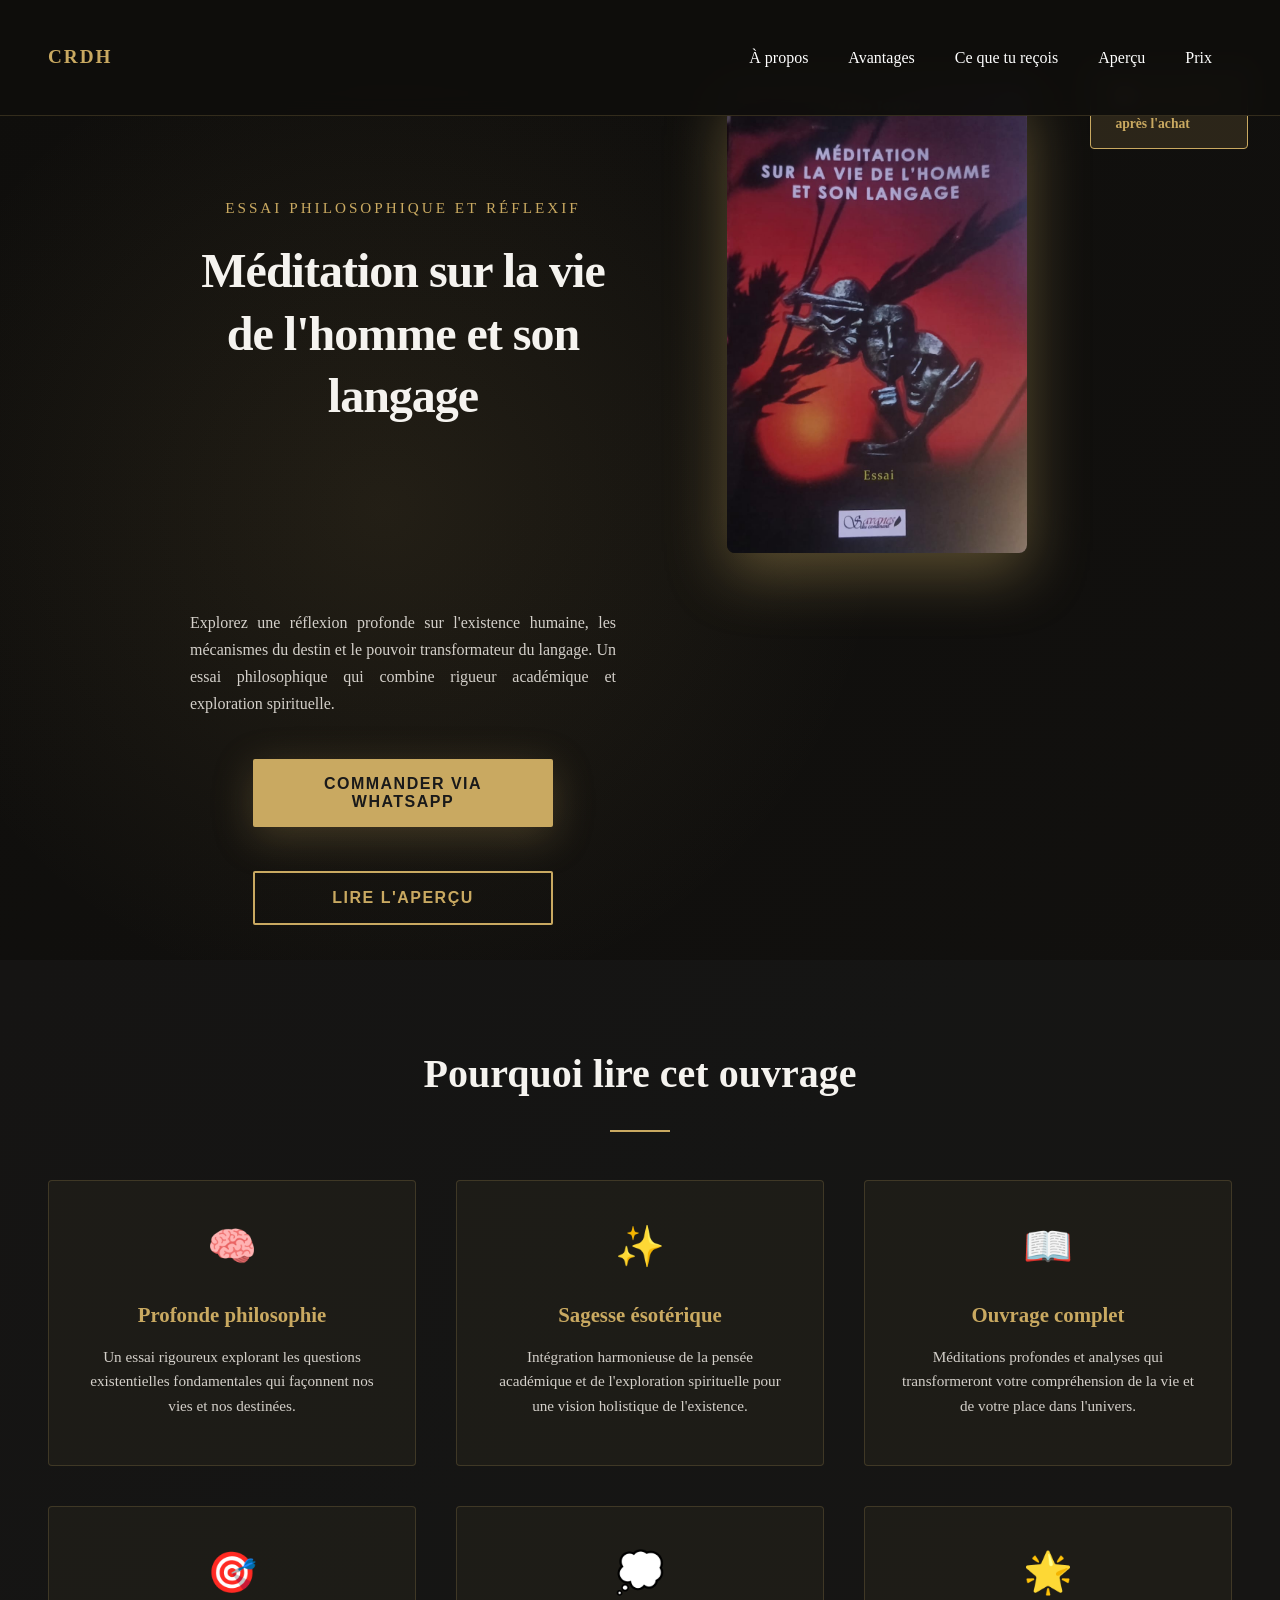
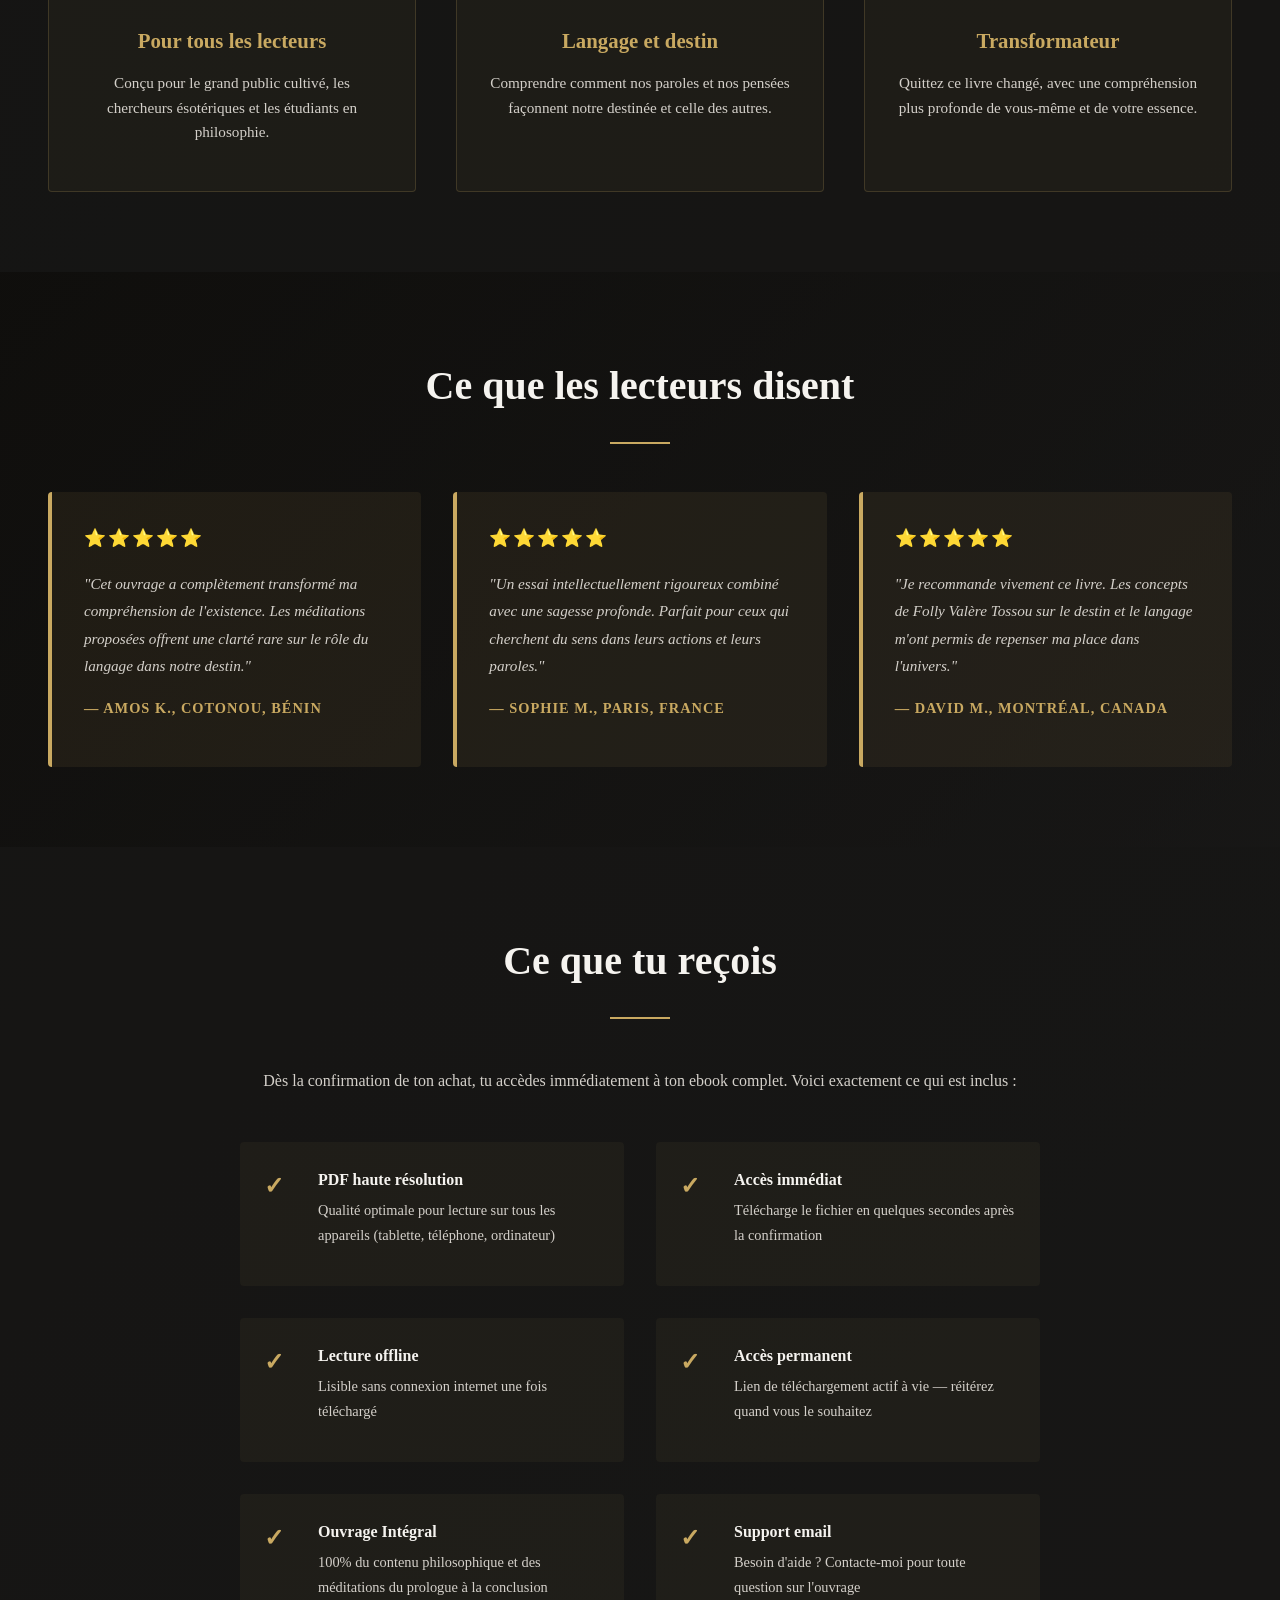
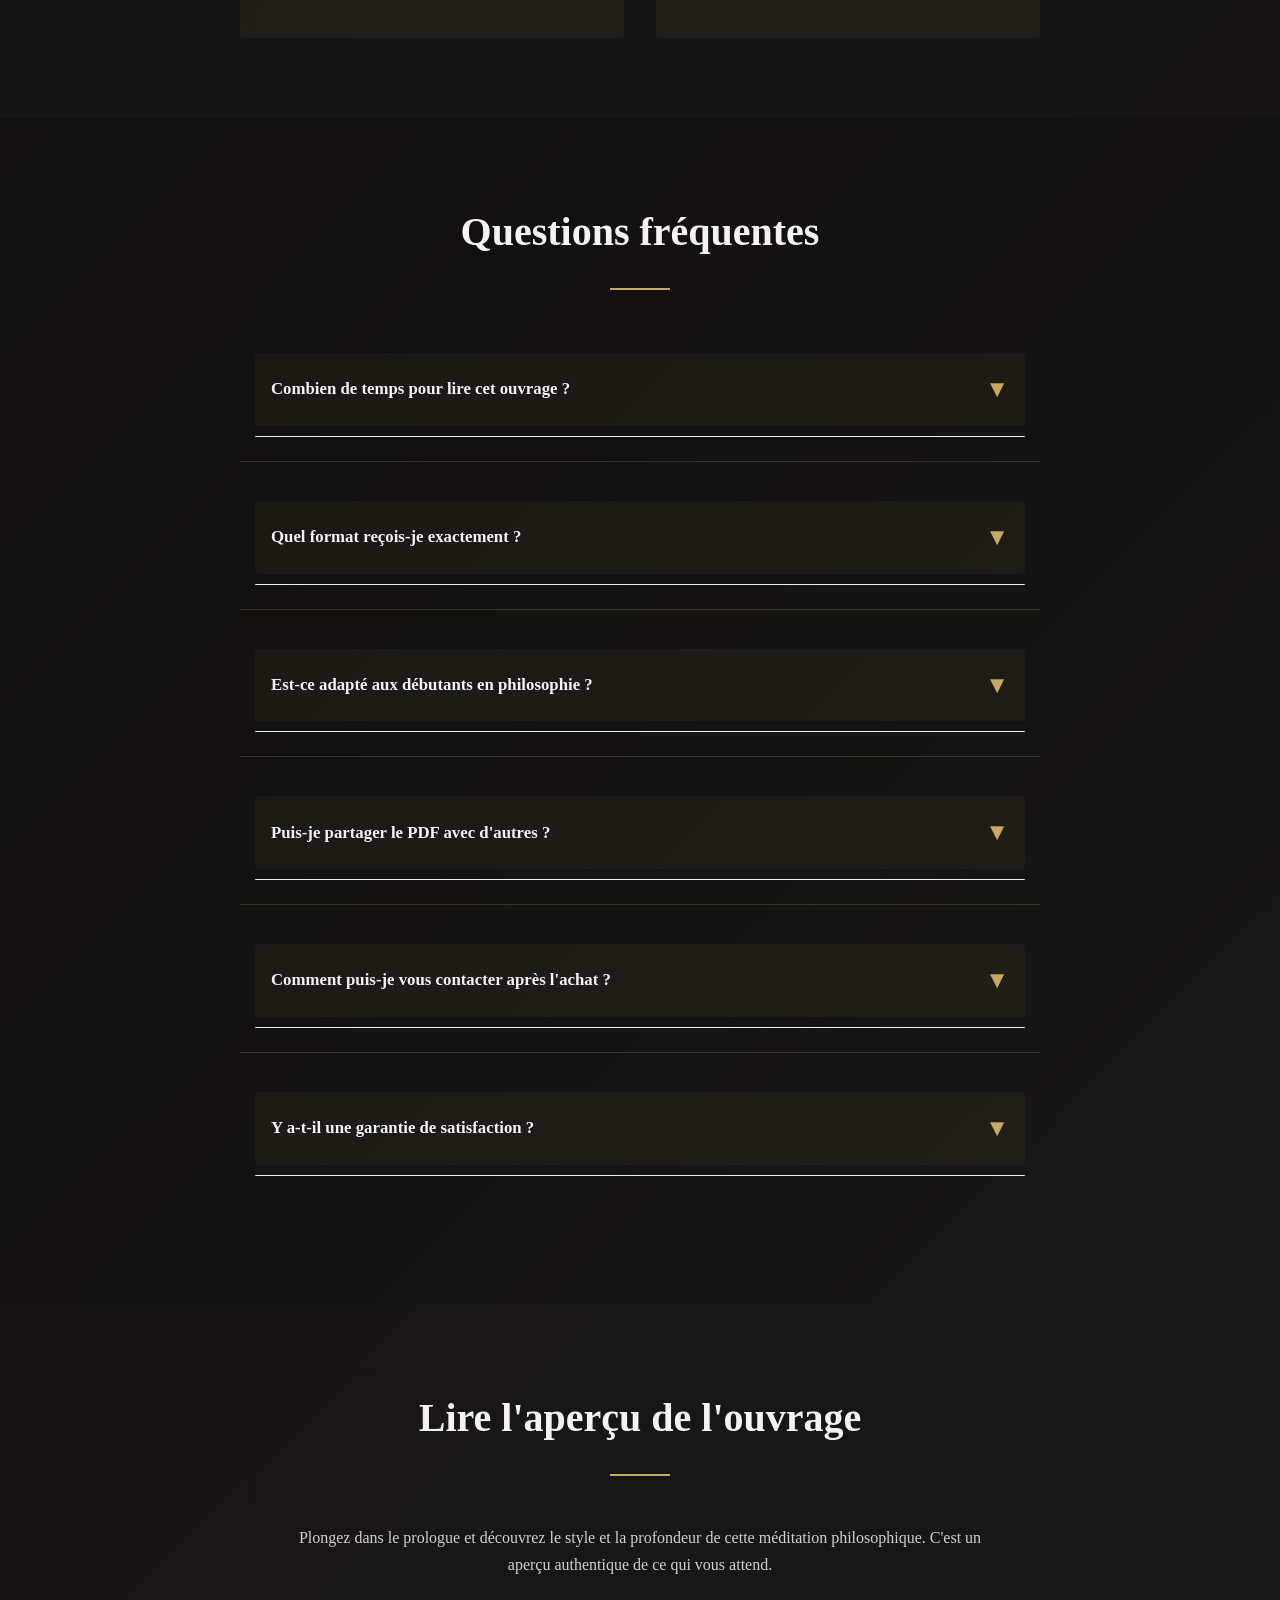
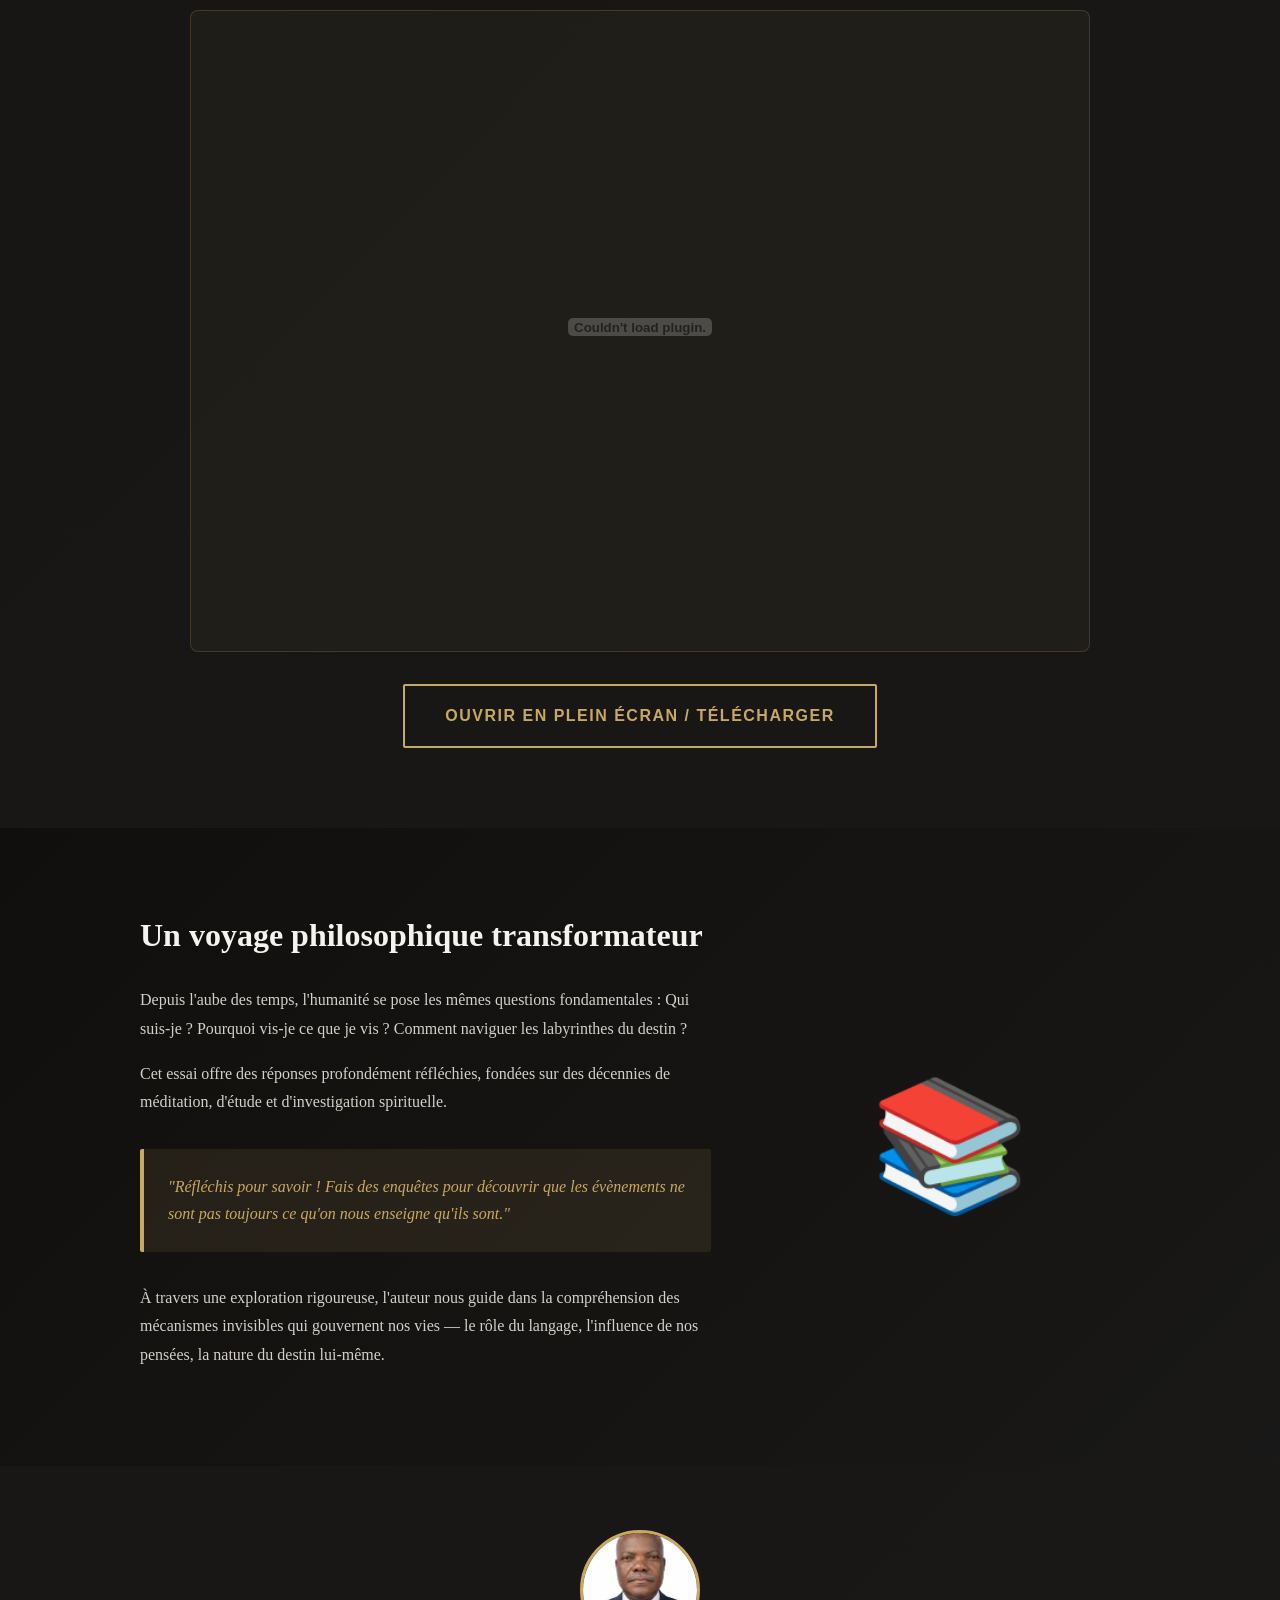
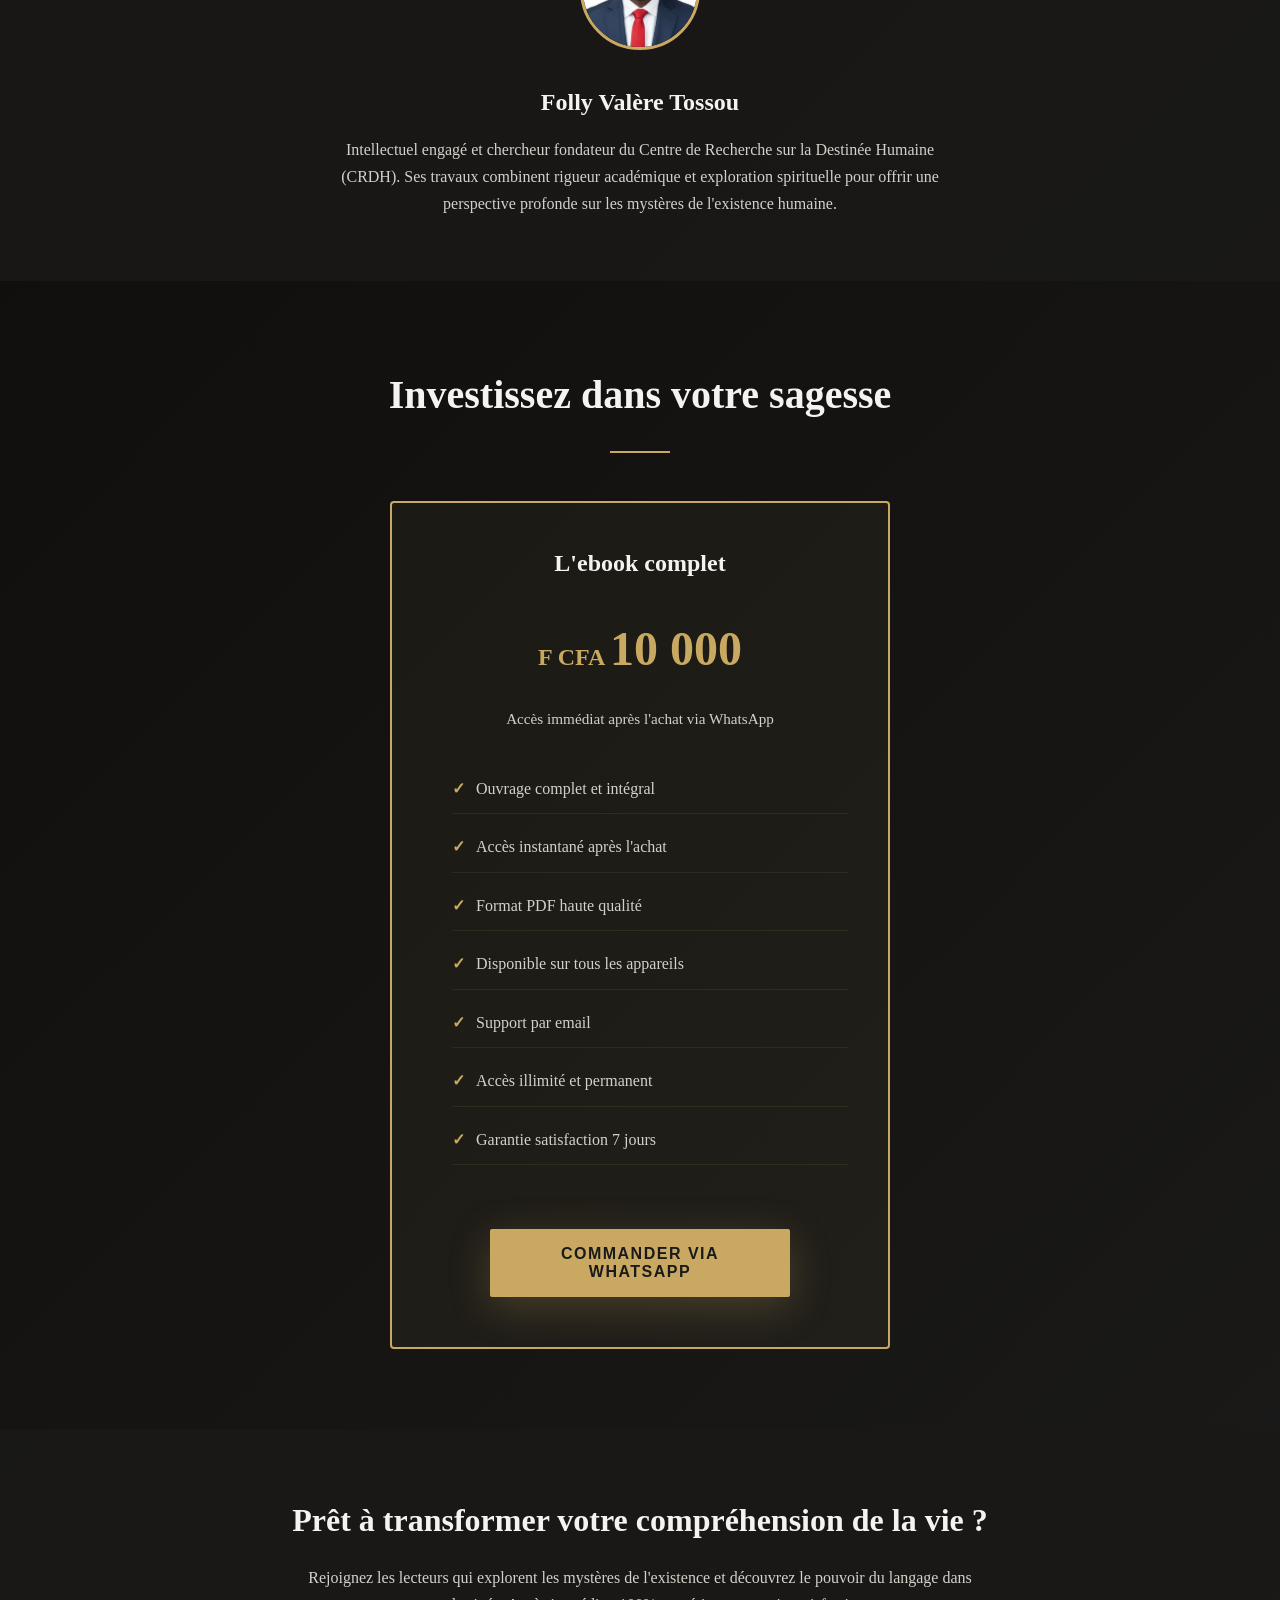
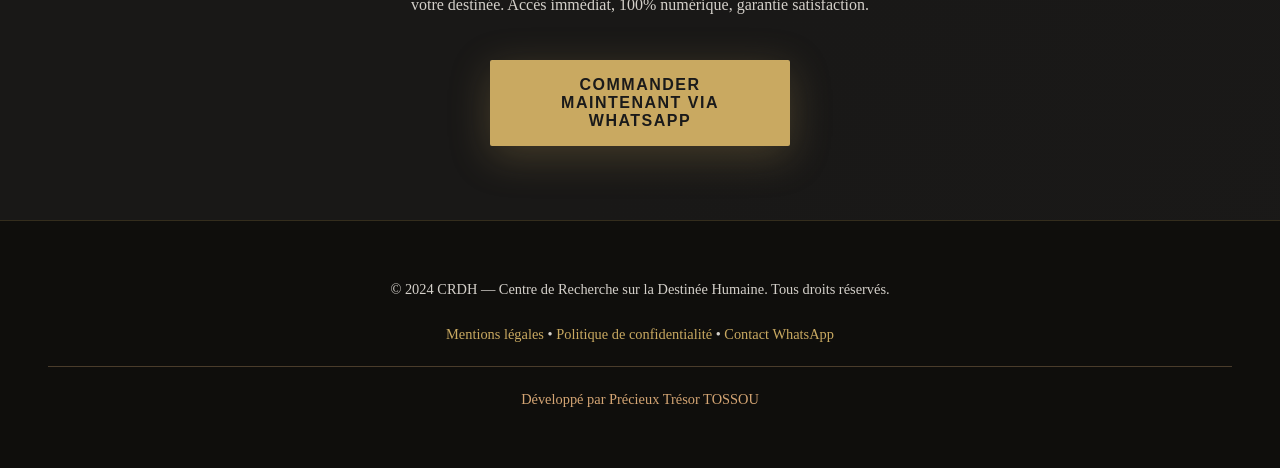
<file: index.html>
<!DOCTYPE html>
<html lang="fr">
<head>
    <meta charset="UTF-8">
    <meta name="viewport" content="width=device-width, initial-scale=1.0">
    <title>Méditation sur la vie de l'homme et son langage - Valère Tossou</title>
    <meta name="description" content="Essai philosophique sur la vie humaine, le langage et le destin par Folly Valère Tossou">
    <link rel="stylesheet" href="style.css">
    <style>
        * {
            margin: 0;
            padding: 0;
            box-sizing: border-box;
        }

        :root {
            --cream: #F5F3EF;
            --black: #1A1A1A;
            --gold: #C9A961;
            --taupe: #8B8680;
            --light-gray: #D4D0CA;
            --dark-bg: #0F0E0C;
        }

        html {
            scroll-behavior: smooth;
        }

        body {
            font-family: 'Georgia', 'Garamond', serif;
            background: linear-gradient(135deg, #0F0E0C 0%, #1A1816 100%);
            color: var(--cream);
            line-height: 1.7;
            overflow-x: hidden;
        }

        /* HEADER NAVIGATION */
        header {
            position: fixed;
            top: 0;
            width: 100%;
            display: flex;
            justify-content: space-between;
            align-items: center;
            padding: 1.5rem 3rem;
            background: rgba(15, 14, 12, 0.95);
            backdrop-filter: blur(10px);
            border-bottom: 1px solid rgba(201, 169, 97, 0.2);
            z-index: 1000;
        }

        .logo {
            font-size: 1.2rem;
            font-weight: 600;
            letter-spacing: 2px;
            color: var(--gold);
            text-transform: uppercase;
        }

        nav {
            display: flex;
            gap: 2rem;
        }

        nav a {
            color: var(--cream);
            text-decoration: none;
            font-size: 0.95rem;
            transition: color 0.3s ease;
            position: relative;
        }

        nav a::after {
            content: '';
            position: absolute;
            bottom: -5px;
            left: 0;
            width: 0;
            height: 2px;
            background: var(--gold);
            transition: width 0.3s ease;
        }

        nav a:hover::after {
            width: 100%;
        }

        nav a:hover {
            color: var(--gold);
        }

        /* URGENCE BADGE - STICKY EN TOP */
        .urgence-badge {
            position: fixed;
            top: 70px;
            right: 2rem;
            background: rgba(201, 169, 97, 0.15);
            border: 1px solid var(--gold);
            padding: 0.8rem 1.5rem;
            border-radius: 4px;
            font-size: 0.85rem;
            color: var(--gold);
            animation: slideInRight 0.6s ease-out;
            z-index: 999;
        }

        .urgence-badge span {
            font-weight: 600;
            display: block;
            margin-top: 0.3rem;
        }

        @keyframes slideInRight {
            from {
                opacity: 0;
                transform: translateX(30px);
            }
            to {
                opacity: 1;
                transform: translateX(0);
            }
        }

        /* HERO SECTION */
        .hero {
            min-height: 100vh;
            display: flex;
            align-items: center;
            justify-content: center;
            padding: 0 3rem;
            margin-top: 60px;
            position: relative;
            overflow: hidden;
        }

        .hero::before {
            content: '';
            position: absolute;
            top: 0;
            left: 0;
            width: 100%;
            height: 100%;
            background: radial-gradient(circle at 30% 50%, rgba(201, 169, 97, 0.1) 0%, transparent 50%);
            z-index: 0;
        }

        .hero-content {
            max-width: 900px;
            text-align: center;
            z-index: 1;
            animation: fadeInUp 1s ease-out;
            display: grid;
            grid-template-columns: 1fr 1fr;
            gap: 3rem;
            align-items: center;
        }

        .hero-subtitle {
            color: var(--gold);
            font-size: 0.95rem;
            letter-spacing: 3px;
            text-transform: uppercase;
            margin-bottom: 1rem;
            font-weight: 400;
            grid-column: 1 / -1;
        }

        .hero-title {
            font-size: 3rem;
            font-weight: 700;
            line-height: 1.3;
            margin-bottom: 1.5rem;
            color: var(--cream);
            letter-spacing: -1px;
            grid-column: 1 / -1;
        }

        .hero-text {
            text-align: left;
            display: flex;
            flex-direction: column;
            gap: 1rem;
        }

        .hero-description {
            font-size: 1rem;
            color: var(--light-gray);
            text-align: justify;
        }

        .cta-buttons {
            display: flex;
            gap: 1.5rem;
            justify-content: flex-start;
            flex-wrap: wrap;
            grid-column: 1 / 2;
        }

        .btn {
            padding: 1rem 2.5rem;
            font-size: 1rem;
            border: none;
            cursor: pointer;
            text-decoration: none;
            transition: all 0.3s ease;
            font-family: 'Arial', sans-serif;
            text-transform: uppercase;
            letter-spacing: 1.5px;
            border-radius: 2px;
            display: inline-block;
        }

        .btn-primary {
            background: var(--gold);
            color: var(--black);
            font-weight: 600;
            box-shadow: 0 10px 40px rgba(201, 169, 97, 0.25);
        }

        .btn-primary:hover {
            transform: translateY(-3px);
            box-shadow: 0 15px 50px rgba(201, 169, 97, 0.35);
            background: #D4B66A;
        }

        .btn-secondary {
            background: transparent;
            color: var(--gold);
            border: 2px solid var(--gold);
            font-weight: 600;
        }

        .btn-secondary:hover {
            background: rgba(201, 169, 97, 0.1);
            transform: translateY(-3px);
        }

        /* HERO IMAGE */
        .hero-book {
            perspective: 1000px;
            animation: float 3s ease-in-out infinite;
        }

        .book-cover {
            width: 100%;
            max-width: 300px;
            border-radius: 8px;
            box-shadow: 0 20px 60px rgba(201, 169, 97, 0.4);
            transform-style: preserve-3d;
            transition: transform 0.3s ease;
        }

        .hero-book:hover .book-cover {
            transform: rotateY(15deg);
        }

        @keyframes fadeInUp {
            from {
                opacity: 0;
                transform: translateY(30px);
            }
            to {
                opacity: 1;
                transform: translateY(0);
            }
        }

        @keyframes float {
            0%, 100% {
                transform: translateY(0);
            }
            50% {
                transform: translateY(-20px);
            }
        }

        /* FEATURES SECTION */
        .features {
            padding: 5rem 3rem;
            background: rgba(26, 26, 26, 0.5);
        }

        .section-title {
            font-size: 2.5rem;
            text-align: center;
            margin-bottom: 3rem;
            color: var(--cream);
            position: relative;
            padding-bottom: 1.5rem;
        }

        .section-title::after {
            content: '';
            position: absolute;
            bottom: 0;
            left: 50%;
            transform: translateX(-50%);
            width: 60px;
            height: 2px;
            background: var(--gold);
        }

        .features-grid {
            display: grid;
            grid-template-columns: repeat(auto-fit, minmax(300px, 1fr));
            gap: 2.5rem;
            max-width: 1200px;
            margin: 0 auto;
        }

        .feature-card {
            background: rgba(201, 169, 97, 0.05);
            border: 1px solid rgba(201, 169, 97, 0.2);
            padding: 2rem;
            border-radius: 4px;
            text-align: center;
            transition: all 0.3s ease;
            opacity: 0;
            animation: slideUp 0.6s ease-out forwards;
        }

        .feature-card:nth-child(1) { animation-delay: 0.1s; }
        .feature-card:nth-child(2) { animation-delay: 0.2s; }
        .feature-card:nth-child(3) { animation-delay: 0.3s; }
        .feature-card:nth-child(4) { animation-delay: 0.4s; }
        .feature-card:nth-child(5) { animation-delay: 0.5s; }
        .feature-card:nth-child(6) { animation-delay: 0.6s; }

        .feature-card:hover {
            border-color: var(--gold);
            background: rgba(201, 169, 97, 0.1);
            transform: translateY(-5px);
        }

        .feature-icon {
            font-size: 2.5rem;
            display: block;
            margin-bottom: 1rem;
        }

        .feature-card h3 {
            font-size: 1.3rem;
            margin-bottom: 0.8rem;
            color: var(--gold);
        }

        .feature-card p {
            color: var(--light-gray);
            font-size: 0.95rem;
            line-height: 1.6;
        }

        @keyframes slideUp {
            from {
                opacity: 0;
                transform: translateY(30px);
            }
            to {
                opacity: 1;
                transform: translateY(0);
            }
        }

        /* TESTIMONIALS SECTION */
        .testimonials {
            padding: 5rem 3rem;
            background: linear-gradient(135deg, rgba(15, 14, 12, 0.8) 0%, rgba(26, 26, 26, 0.6) 100%);
        }

        .testimonials-grid {
            display: grid;
            grid-template-columns: repeat(auto-fit, minmax(280px, 1fr));
            gap: 2rem;
            max-width: 1200px;
            margin: 0 auto;
        }

        .testimonial-card {
            background: rgba(201, 169, 97, 0.08);
            border-left: 4px solid var(--gold);
            padding: 2rem;
            border-radius: 4px;
            animation: fadeInUp 0.8s ease-out;
        }

        .testimonial-stars {
            font-size: 1.1rem;
            margin-bottom: 1rem;
            color: var(--gold);
            letter-spacing: 2px;
        }

        .testimonial-text {
            color: var(--light-gray);
            font-style: italic;
            margin-bottom: 1rem;
            line-height: 1.8;
            font-size: 0.95rem;
        }

        .testimonial-author {
            color: var(--gold);
            font-weight: 600;
            font-size: 0.9rem;
            text-transform: uppercase;
            letter-spacing: 1px;
        }

        /* WHAT YOU GET SECTION */
        .what-you-get {
            padding: 5rem 3rem;
            background: rgba(26, 26, 26, 0.5);
        }

        .what-you-get-content {
            max-width: 800px;
            margin: 0 auto;
        }

        .what-you-get-grid {
            display: grid;
            grid-template-columns: repeat(auto-fit, minmax(250px, 1fr));
            gap: 2rem;
            margin-top: 3rem;
        }

        .benefit-item {
            display: flex;
            gap: 1.5rem;
            padding: 1.5rem;
            background: rgba(201, 169, 97, 0.05);
            border-radius: 4px;
            transition: all 0.3s ease;
        }

        .benefit-item:hover {
            background: rgba(201, 169, 97, 0.12);
            transform: translateX(5px);
        }

        .benefit-checkmark {
            color: var(--gold);
            font-size: 1.5rem;
            font-weight: bold;
            min-width: 30px;
        }

        .benefit-text h4 {
            color: var(--cream);
            margin-bottom: 0.3rem;
            font-size: 1rem;
        }

        .benefit-text p {
            color: var(--light-gray);
            font-size: 0.9rem;
        }

        /* FAQ SECTION */
        .faq {
            padding: 5rem 3rem;
            background: linear-gradient(135deg, rgba(15, 14, 12, 0.8) 0%, rgba(26, 26, 26, 0.6) 100%);
        }

        .faq-container {
            max-width: 800px;
            margin: 0 auto;
        }

        .faq-item {
            margin-bottom: 1.5rem;
            border-bottom: 1px solid rgba(201, 169, 97, 0.2);
            padding-bottom: 1.5rem;
        }

        .faq-item:last-child {
            border-bottom: none;
        }

        .faq-question {
            display: flex;
            justify-content: space-between;
            align-items: center;
            cursor: pointer;
            padding: 1rem;
            background: rgba(201, 169, 97, 0.05);
            border-radius: 4px;
            transition: all 0.3s ease;
            user-select: none;
        }

        .faq-question:hover {
            background: rgba(201, 169, 97, 0.1);
        }

        .faq-question.active {
            background: rgba(201, 169, 97, 0.15);
            border-radius: 4px 4px 0 0;
        }

        .faq-question-text {
            font-size: 1.05rem;
            color: var(--cream);
            font-weight: 600;
        }

        .faq-toggle {
            color: var(--gold);
            font-size: 1.5rem;
            transition: transform 0.3s ease;
        }

        .faq-question.active .faq-toggle {
            transform: rotate(180deg);
        }

        .faq-answer {
            max-height: 0;
            overflow: hidden;
            transition: max-height 0.3s ease;
            padding: 0 1rem;
            background: rgba(201, 169, 97, 0.03);
            border-radius: 0 0 4px 4px;
        }

        .faq-answer.show {
            max-height: 500px;
            padding: 1rem;
        }

        .faq-answer-text {
            color: var(--light-gray);
            line-height: 1.7;
            font-size: 0.95rem;
        }

        /* PREVIEW SECTION */
        .preview {
            padding: 5rem 3rem;
            background: rgba(26, 26, 26, 0.5);
        }

        .preview-container {
            max-width: 900px;
            margin: 0 auto;
        }

        .preview-intro {
            color: var(--light-gray);
            text-align: center;
            margin-bottom: 2rem;
            max-width: 700px;
            margin-left: auto;
            margin-right: auto;
        }

        .pdf-viewer {
            background: rgba(201, 169, 97, 0.05);
            border: 1px solid rgba(201, 169, 97, 0.2);
            border-radius: 8px;
            padding: 1rem;
            margin-bottom: 2rem;
        }

        /* ABOUT SECTION */
        .about {
            padding: 5rem 3rem;
            background: linear-gradient(135deg, rgba(15, 14, 12, 0.8) 0%, rgba(26, 26, 26, 0.6) 100%);
        }

        .about-content {
            max-width: 1000px;
            margin: 0 auto;
            display: grid;
            grid-template-columns: 1.5fr 1fr;
            gap: 3rem;
            align-items: center;
        }

        .about-text h2 {
            font-size: 2rem;
            margin-bottom: 1.5rem;
            color: var(--cream);
        }

        .about-text p {
            color: var(--light-gray);
            margin-bottom: 1rem;
            line-height: 1.8;
        }

        .about-quote {
            background: rgba(201, 169, 97, 0.1);
            border-left: 4px solid var(--gold);
            padding: 1.5rem;
            margin: 2rem 0;
            font-style: italic;
            color: var(--gold);
            border-radius: 2px;
        }

        .about-image {
            font-size: 8rem;
            text-align: center;
        }

        /* AUTHOR SECTION */
        .author {
            padding: 4rem 3rem;
            background: rgba(26, 26, 26, 0.5);
            text-align: center;
        }

        .author-avatar {
            width: 120px;
            height: 120px;
            border-radius: 50%;
            margin-bottom: 1.5rem;
            border: 3px solid var(--gold);
            object-fit: cover;
            background: rgba(201, 169, 97, 0.2);
        }

        .author h3 {
            font-size: 1.5rem;
            color: var(--cream);
            margin-bottom: 0.8rem;
        }

        .author p {
            color: var(--light-gray);
            max-width: 600px;
            margin: 0 auto;
            line-height: 1.7;
        }

        /* PRICING SECTION */
        .pricing {
            padding: 5rem 3rem;
            background: linear-gradient(135deg, rgba(15, 14, 12, 0.8) 0%, rgba(26, 26, 26, 0.6) 100%);
        }

        .pricing-card {
            max-width: 500px;
            margin: 3rem auto 0;
            background: rgba(201, 169, 97, 0.05);
            border: 2px solid var(--gold);
            padding: 2.5rem;
            text-align: center;
            border-radius: 4px;
            transition: all 0.3s ease;
        }

        .pricing-card:hover {
            background: rgba(201, 169, 97, 0.1);
            transform: translateY(-5px);
            box-shadow: 0 20px 60px rgba(201, 169, 97, 0.2);
        }

        .pricing-card h3 {
            font-size: 1.5rem;
            margin-bottom: 1.5rem;
            color: var(--cream);
        }

        .price {
            font-size: 3rem;
            color: var(--gold);
            margin: 1rem 0;
            font-weight: 700;
        }

        .price-currency {
            font-size: 1.5rem;
            margin-right: 0.3rem;
        }

        .price-period {
            color: var(--light-gray);
            font-size: 0.95rem;
            margin-bottom: 2rem;
        }

        .pricing-features {
            list-style: none;
            margin: 2rem 0;
            text-align: left;
        }

        .pricing-features li {
            padding: 0.7rem 0;
            color: var(--light-gray);
            border-bottom: 1px solid rgba(201, 169, 97, 0.1);
            position: relative;
            padding-left: 1.5rem;
        }

        .pricing-features li:before {
            content: "✓";
            position: absolute;
            left: 0;
            color: var(--gold);
            font-weight: bold;
        }

        /* FINAL CTA SECTION */
        .cta-final {
            padding: 4rem 3rem;
            background: rgba(26, 26, 26, 0.5);
            text-align: center;
        }

        .cta-final h2 {
            font-size: 2rem;
            margin-bottom: 1rem;
            color: var(--cream);
        }

        .cta-final p {
            color: var(--light-gray);
            margin-bottom: 2rem;
            max-width: 700px;
            margin-left: auto;
            margin-right: auto;
            line-height: 1.7;
        }

        /* STICKY CTA BUTTON (Mobile) */
        .sticky-cta {
            display: none;
            position: fixed;
            bottom: 0;
            left: 0;
            right: 0;
            background: var(--gold);
            color: var(--black);
            padding: 1rem;
            text-align: center;
            z-index: 998;
            box-shadow: 0 -5px 20px rgba(201, 169, 97, 0.3);
        }

        .sticky-cta button {
            width: 100%;
            padding: 0.8rem;
            font-size: 0.95rem;
            background: var(--black);
            color: var(--gold);
            border: 2px solid var(--gold);
            cursor: pointer;
            border-radius: 4px;
            font-weight: 600;
            transition: all 0.3s ease;
        }

        .sticky-cta button:active {
            transform: scale(0.98);
        }

        /* FOOTER */
        footer {
            padding: 3rem;
            background: rgba(15, 14, 12, 0.95);
            text-align: center;
            border-top: 1px solid rgba(201, 169, 97, 0.2);
            color: var(--light-gray);
            font-size: 0.9rem;
        }

        footer a {
            color: var(--gold);
            text-decoration: none;
            transition: color 0.3s ease;
        }

        footer a:hover {
            color: var(--cream);
        }

        footer p {
            margin: 0.5rem 0;
        }

        /* RESPONSIVE */
        @media (max-width: 768px) {
            header {
                padding: 1rem 1.5rem;
            }

            .logo {
                font-size: 1rem;
            }

            nav {
                gap: 1rem;
                font-size: 0.85rem;
            }

            .hero-content {
                grid-template-columns: 1fr;
                padding-top: 2rem;
            }

            .hero-title {
                font-size: 2rem;
            }

            .hero-book {
                order: -1;
            }

            .section-title {
                font-size: 1.8rem;
            }

            .urgence-badge {
                position: static;
                margin: 1rem 0;
                text-align: center;
                width: fit-content;
                margin-left: auto;
                margin-right: auto;
            }

            .about-content {
                grid-template-columns: 1fr;
            }

            .sticky-cta {
                display: block;
            }

            body {
                padding-bottom: 80px;
            }

            .pricing-card {
                margin-left: 1rem;
                margin-right: 1rem;
            }
        }

        @media (max-width: 480px) {
            header {
                flex-direction: column;
                gap: 1rem;
                padding: 0.8rem;
            }

            nav {
                gap: 0.8rem;
                font-size: 0.75rem;
            }

            .hero-title {
                font-size: 1.5rem;
            }

            .hero-description {
                font-size: 0.95rem;
            }

            .price {
                font-size: 2rem;
            }

            .feature-card {
                padding: 1.5rem;
            }

            .section-title {
                font-size: 1.5rem;
            }

            .cta-buttons {
                flex-direction: column;
                width: 100%;
            }

            .btn {
                width: 100%;
                text-align: center;
            }

            .what-you-get-grid {
                grid-template-columns: 1fr;
            }

            .benefit-item {
                padding: 1rem;
            }
        }
    </style>
</head>
<body>

    <!-- HEADER -->
    <header>
    <div class="logo">CRDH</div>
    
    <!-- Bouton hamburger -->
    <button class="hamburger" id="hamburger" aria-label="Menu">
        <span></span>
        <span></span>
        <span></span>
    </button>
    
    <!-- Navigation -->
    <nav class="nav-links" id="nav-links">
        <a href="#about">À propos</a>
        <a href="#features">Avantages</a>
        <a href="#what-you-get">Ce que tu reçois</a>
        <a href="#preview">Aperçu</a>
        <a href="#pricing">Prix</a>
    </nav>
</header>

    <!-- URGENCE BADGE -->
    <div class="urgence-badge">
        ⏰ Accès immédiat
        <span>après l'achat</span>
    </div>

    <!-- HERO SECTION -->
    <section class="hero">
        <div class="hero-content">
            <div>
                <p class="hero-subtitle">Essai Philosophique et Réflexif</p>
                <h1 class="hero-title">Méditation sur la vie de l'homme et son langage</h1>
            </div>
            
            <div class="hero-book">
                <img src="couverture.png" alt="Couverture - Méditation sur la vie de l'homme et son langage" class="book-cover">
            </div>

            <div class="hero-text">
                <p class="hero-description">Explorez une réflexion profonde sur l'existence humaine, les mécanismes du destin et le pouvoir transformateur du langage. Un essai philosophique qui combine rigueur académique et exploration spirituelle.</p>
                
                <div class="cta-buttons">
                    <button class="btn btn-primary" onclick="window.location.href='https://wa.me/2290196180403?text=Bonjour%20monsieur%20Folly%20Val%C3%A8re%20TOSSOU.%20J%27ai%20%C3%A9t%C3%A9%20emball%C3%A9%20par%20l%27extrait%20de%20votre%20ouvrage%20sur%20la%20page%20de%20vente%20et%20je%20voudrais%20passer%20un%20achat...';">Commander via WhatsApp</button>
                    <button class="btn btn-secondary" onclick="document.getElementById('preview').scrollIntoView();">Lire l'aperçu</button>
                </div>
            </div>
        </div>
    </section>

    <!-- FEATURES SECTION -->
    <section class="features" id="features">
        <h2 class="section-title">Pourquoi lire cet ouvrage</h2>
        
        <div class="features-grid">
            <div class="feature-card">
                <span class="feature-icon">🧠</span>
                <h3>Profonde philosophie</h3>
                <p>Un essai rigoureux explorant les questions existentielles fondamentales qui façonnent nos vies et nos destinées.</p>
            </div>

            <div class="feature-card">
                <span class="feature-icon">✨</span>
                <h3>Sagesse ésotérique</h3>
                <p>Intégration harmonieuse de la pensée académique et de l'exploration spirituelle pour une vision holistique de l'existence.</p>
            </div>

            <div class="feature-card">
                <span class="feature-icon">📖</span>
                <h3>Ouvrage complet</h3>
                <p>Méditations profondes et analyses qui transformeront votre compréhension de la vie et de votre place dans l'univers.</p>
            </div>

            <div class="feature-card">
                <span class="feature-icon">🎯</span>
                <h3>Pour tous les lecteurs</h3>
                <p>Conçu pour le grand public cultivé, les chercheurs ésotériques et les étudiants en philosophie.</p>
            </div>

            <div class="feature-card">
                <span class="feature-icon">💭</span>
                <h3>Langage et destin</h3>
                <p>Comprendre comment nos paroles et nos pensées façonnent notre destinée et celle des autres.</p>
            </div>

            <div class="feature-card">
                <span class="feature-icon">🌟</span>
                <h3>Transformateur</h3>
                <p>Quittez ce livre changé, avec une compréhension plus profonde de vous-même et de votre essence.</p>
            </div>
        </div>
    </section>

    <!-- TESTIMONIALS SECTION -->
    <section class="testimonials">
        <h2 class="section-title">Ce que les lecteurs disent</h2>
        
        <div class="testimonials-grid">
            <div class="testimonial-card">
                <div class="testimonial-stars">⭐⭐⭐⭐⭐</div>
                <p class="testimonial-text">"Cet ouvrage a complètement transformé ma compréhension de l'existence. Les méditations proposées offrent une clarté rare sur le rôle du langage dans notre destin."</p>
                <p class="testimonial-author">— Amos K., Cotonou, Bénin</p>
            </div>

            <div class="testimonial-card">
                <div class="testimonial-stars">⭐⭐⭐⭐⭐</div>
                <p class="testimonial-text">"Un essai intellectuellement rigoureux combiné avec une sagesse profonde. Parfait pour ceux qui cherchent du sens dans leurs actions et leurs paroles."</p>
                <p class="testimonial-author">— Sophie M., Paris, France</p>
            </div>

            <div class="testimonial-card">
                <div class="testimonial-stars">⭐⭐⭐⭐⭐</div>
                <p class="testimonial-text">"Je recommande vivement ce livre. Les concepts de Folly Valère Tossou sur le destin et le langage m'ont permis de repenser ma place dans l'univers."</p>
                <p class="testimonial-author">— David M., Montréal, Canada</p>
            </div>
        </div>
    </section>

    <!-- WHAT YOU GET SECTION -->
    <section class="what-you-get" id="what-you-get">
        <h2 class="section-title">Ce que tu reçois</h2>
        
        <div class="what-you-get-content">
            <p style="color: var(--light-gray); text-align: center; margin-bottom: 3rem; line-height: 1.7;">
                Dès la confirmation de ton achat, tu accèdes immédiatement à ton ebook complet. Voici exactement ce qui est inclus :
            </p>

            <div class="what-you-get-grid">
                <div class="benefit-item">
                    <div class="benefit-checkmark">✓</div>
                    <div class="benefit-text">
                        <h4>PDF haute résolution</h4>
                        <p>Qualité optimale pour lecture sur tous les appareils (tablette, téléphone, ordinateur)</p>
                    </div>
                </div>

                <div class="benefit-item">
                    <div class="benefit-checkmark">✓</div>
                    <div class="benefit-text">
                        <h4>Accès immédiat</h4>
                        <p>Télécharge le fichier en quelques secondes après la confirmation</p>
                    </div>
                </div>

                <div class="benefit-item">
                    <div class="benefit-checkmark">✓</div>
                    <div class="benefit-text">
                        <h4>Lecture offline</h4>
                        <p>Lisible sans connexion internet une fois téléchargé</p>
                    </div>
                </div>

                <div class="benefit-item">
                    <div class="benefit-checkmark">✓</div>
                    <div class="benefit-text">
                        <h4>Accès permanent</h4>
                        <p>Lien de téléchargement actif à vie — réitérez quand vous le souhaitez</p>
                    </div>
                </div>

                <div class="benefit-item">
                    <div class="benefit-checkmark">✓</div>
                    <div class="benefit-text">
                        <h4>Ouvrage Intégral</h4>
                        <p>100% du contenu philosophique et des méditations du prologue à la conclusion</p>
                    </div>
                </div>

                <div class="benefit-item">
                    <div class="benefit-checkmark">✓</div>
                    <div class="benefit-text">
                        <h4>Support email</h4>
                        <p>Besoin d'aide ? Contacte-moi pour toute question sur l'ouvrage</p>
                    </div>
                </div>
            </div>
        </div>
    </section>

    <!-- FAQ SECTION -->
    <section class="faq">
        <h2 class="section-title">Questions fréquentes</h2>
        
        <div class="faq-container">
            <div class="faq-item">
                <div class="faq-question" onclick="toggleFAQ(this)">
                    <span class="faq-question-text">Combien de temps pour lire cet ouvrage ?</span>
                    <span class="faq-toggle">▼</span>
                </div>
                <div class="faq-answer">
                    <p class="faq-answer-text">L'ouvrage complet compte 202 pages densément réfléchies. Comptez 20-30 heures de lecture attentive pour parcourir l'intégralité. Cependant, ce n'est pas un livre à "consommer" rapidement — c'est une méditation que vous pouvez relire et approfondir au fur et à mesure. Beaucoup de lecteurs le revisitent plusieurs fois.</p>
                </div>
            </div>

            <div class="faq-item">
                <div class="faq-question" onclick="toggleFAQ(this)">
                    <span class="faq-question-text">Quel format reçois-je exactement ?</span>
                    <span class="faq-toggle">▼</span>
                </div>
                <div class="faq-answer">
                    <p class="faq-answer-text">Tu reçois un PDF haute résolution que tu peux télécharger immédiatement. Ce format est compatible avec tous les appareils (ordinateur, tablette, smartphone) et peut être lu avec n'importe quel lecteur PDF standard.</p>
                </div>
            </div>

            <div class="faq-item">
                <div class="faq-question" onclick="toggleFAQ(this)">
                    <span class="faq-question-text">Est-ce adapté aux débutants en philosophie ?</span>
                    <span class="faq-toggle">▼</span>
                </div>
                <div class="faq-answer">
                    <p class="faq-answer-text">Oui ! Bien que l'ouvrage soit rigoureux, il est écrit de manière accessible. Folly Valère Tossou guide le lecteur progressivement, en expliquant les concepts fondamentaux avant d'explorer les idées plus complexes. C'est parfait pour les débutants comme pour les lecteurs expérimentés.</p>
                </div>
            </div>

            <div class="faq-item">
                <div class="faq-question" onclick="toggleFAQ(this)">
                    <span class="faq-question-text">Puis-je partager le PDF avec d'autres ?</span>
                    <span class="faq-toggle">▼</span>
                </div>
                <div class="faq-answer">
                    <p class="faq-answer-text">Le PDF est personnel et destiné à votre usage privé. Le partage non autorisé viole les droits d'auteur. Si vos amis et famille sont intéressés, je vous encourage à partager le lien de cette page pour qu'ils puissent acquérir leur propre copie.</p>
                </div>
            </div>

            <div class="faq-item">
                <div class="faq-question" onclick="toggleFAQ(this)">
                    <span class="faq-question-text">Comment puis-je vous contacter après l'achat ?</span>
                    <span class="faq-toggle">▼</span>
                </div>
                <div class="faq-answer">
                    <p class="faq-answer-text">Après votre achat via WhatsApp, je vous fournirai un email de confirmation avec les détails de téléchargement et mon adresse email de support (tossouprecieux29@gmail.com) pour toute question ou assistance.</p>
                </div>
            </div>

            <div class="faq-item">
                <div class="faq-question" onclick="toggleFAQ(this)">
                    <span class="faq-question-text">Y a-t-il une garantie de satisfaction ?</span>
                    <span class="faq-toggle">▼</span>
                </div>
                <div class="faq-answer">
                    <p class="faq-answer-text">Si tu n'es pas satisfait de l'ouvrage dans les 7 jours suivant l'achat, tu peux demander un remboursement complet. Aucune question posée. Je suis confiant que ce livre enrichira ta perspective sur l'existence.</p>
                </div>
            </div>
        </div>
    </section>

    <!-- PREVIEW SECTION -->
    <section class="preview" id="preview">
        <h2 class="section-title">Lire l'aperçu de l'ouvrage</h2>
        <p class="preview-intro">
            Plongez dans le prologue et découvrez le style et la profondeur de cette méditation philosophique. C'est un aperçu authentique de ce qui vous attend.
        </p>
        
        <div class="preview-container">
            <!-- Lecteur PDF intégré -->
            <div class="pdf-viewer">
                <embed src="Meditation_sur_la_vie_de_l_homme_et_son_langage_Valere_Tossou_2.pdf" type="application/pdf" width="100%" height="600px" />
            </div>

            <!-- Bouton de secours / téléchargement direct -->
            <div style="text-align: center;">
                <a href="Meditation_sur_la_vie_de_l_homme_et_son_langage_Valere_Tossou_2.pdf" target="_blank" class="btn btn-secondary">
                    Ouvrir en plein écran / Télécharger
                </a>
            </div>
        </div>
    </section>

    <!-- ABOUT SECTION -->
    <section class="about" id="about">
        <div class="about-content">
            <div class="about-text">
                <h2>Un voyage philosophique transformateur</h2>
                <p>Depuis l'aube des temps, l'humanité se pose les mêmes questions fondamentales : Qui suis-je ? Pourquoi vis-je ce que je vis ? Comment naviguer les labyrinthes du destin ?</p>
                <p>Cet essai offre des réponses profondément réfléchies, fondées sur des décennies de méditation, d'étude et d'investigation spirituelle.</p>
                
                <div class="about-quote">
                    "Réfléchis pour savoir ! Fais des enquêtes pour découvrir que les évènements ne sont pas toujours ce qu'on nous enseigne qu'ils sont."
                </div>

                <p>À travers une exploration rigoureuse, l'auteur nous guide dans la compréhension des mécanismes invisibles qui gouvernent nos vies — le rôle du langage, l'influence de nos pensées, la nature du destin lui-même.</p>
            </div>

            <div class="about-image">
                📚
            </div>
        </div>
    </section>

    <!-- AUTHOR SECTION -->
    <section class="author">
        <img src="valere_tossou.jpg" alt="Folly Valère Tossou" class="author-avatar">
        <h3>Folly Valère Tossou</h3>
        <p>Intellectuel engagé et chercheur fondateur du Centre de Recherche sur la Destinée Humaine (CRDH). Ses travaux combinent rigueur académique et exploration spirituelle pour offrir une perspective profonde sur les mystères de l'existence humaine.</p>
    </section>

    <!-- PRICING SECTION -->
    <section class="pricing" id="pricing">
        <h2 class="section-title">Investissez dans votre sagesse</h2>
        
        <div class="pricing-card">
            <h3>L'ebook complet</h3>
            <div class="price">
                <span class="price-currency">F CFA</span>10 000
            </div>
            <div class="price-period">Accès immédiat après l'achat via WhatsApp</div>
            
            <ul class="pricing-features">
                <li>Ouvrage complet et intégral</li>
                <li>Accès instantané après l'achat</li>
                <li>Format PDF haute qualité</li>
                <li>Disponible sur tous les appareils</li>
                <li>Support par email</li>
                <li>Accès illimité et permanent</li>
                <li>Garantie satisfaction 7 jours</li>
            </ul>

            <button class="btn btn-primary" onclick="window.location.href='https://wa.me/2290196180403?text=Bonjour%20monsieur%20Folly%20Val%C3%A8re%20TOSSOU.%20J%27ai%20%C3%A9t%C3%A9%20emball%C3%A9%20par%20l%27extrait%20de%20votre%20ouvrage%20sur%20la%20page%20de%20vente%20et%20je%20voudrais%20passer%20un%20achat...';" style="margin-top: 2rem; width: 100%;">Commander via WhatsApp</button>
        </div>
    </section>

    <!-- FINAL CTA SECTION -->
    <section class="cta-final">
        <h2>Prêt à transformer votre compréhension de la vie ?</h2>
        <p>Rejoignez les lecteurs qui explorent les mystères de l'existence et découvrez le pouvoir du langage dans votre destinée. Accès immédiat, 100% numérique, garantie satisfaction.</p>
        <button class="btn btn-primary" onclick="window.location.href='https://wa.me/2290196180403?text=Bonjour%20monsieur%20Folly%20Val%C3%A8re%20TOSSOU.%20J%27ai%20%C3%A9t%C3%A9%20emball%C3%A9%20par%20l%27extrait%20de%20votre%20ouvrage%20sur%20la%20page%20de%20vente%20et%20je%20voudrais%20passer%20un%20achat...';">Commander maintenant via WhatsApp</button>
    </section>

    <!-- STICKY CTA BUTTON (Mobile) -->
    <div class="sticky-cta">
        <p style="margin-bottom: 0.5rem; font-size: 0.85rem;">F CFA10 000 — Accès immédiat</p>
        <button onclick="window.location.href='https://wa.me/2290196180403?text=Bonjour%20monsieur%20Folly%20Val%C3%A8re%20TOSSOU.%20J%27ai%20%C3%A9t%C3%A9%20emball%C3%A9%20par%20l%27extrait%20de%20votre%20ouvrage%20sur%20la%20page%20de%20vente%20et%20je%20voudrais%20passer%20un%20achat...';">Commander via WhatsApp</button>
    </div>

    <!-- FOOTER -->
    <footer>
    <div class="footer-content">
        <p>&copy; 2024 CRDH — Centre de Recherche sur la Destinée Humaine. Tous droits réservés.</p>
        <div class="footer-links">
            <a href="mentions-legales.html">Mentions légales</a>
            <span>•</span>
            <a href="politique-confidentialite.html">Politique de confidentialité</a>
            <span>•</span>
            <a href="https://wa.me/2290196180403" target="_blank">Contact WhatsApp</a>
        </div>
        <p class="developer-credit">
            <a href="https://precieux6.github.io/mon-portfolio/" target="_blank">
                Développé par Précieux Trésor TOSSOU
            </a>
        </p>
    </div>
</footer>

    <script>
        // Toggle FAQ answers
        function toggleFAQ(element) {
            const question = element;
            const answer = question.nextElementSibling;
            
            // Close all other FAQs
            document.querySelectorAll('.faq-answer').forEach(faq => {
                if (faq !== answer) {
                    faq.classList.remove('show');
                    faq.previousElementSibling.classList.remove('active');
                }
            });
            
            // Toggle current FAQ
            question.classList.toggle('active');
            answer.classList.toggle('show');
        }

        // Smooth scroll for anchor links
        document.querySelectorAll('a[href^="#"]').forEach(anchor => {
            anchor.addEventListener('click', function (e) {
                const href = this.getAttribute('href');
                if (href !== '#' && document.querySelector(href)) {
                    e.preventDefault();
                    document.querySelector(href).scrollIntoView({
                        behavior: 'smooth'
                    });
                }
            });
        });

        // Fade in elements on scroll (for feature cards)
        const observerOptions = {
            threshold: 0.1,
            rootMargin: '0px 0px -50px 0px'
        };

        const observer = new IntersectionObserver(function(entries) {
            entries.forEach(entry => {
                if (entry.isIntersecting) {
                    entry.target.classList.add('fade-in-on-scroll');
                    observer.unobserve(entry.target);
                }
            });
        }, observerOptions);

        // Observe feature cards
        document.querySelectorAll('.feature-card').forEach(el => {
            observer.observe(el);
        });

        // Handle mobile-specific behavior
        function handleResponsive() {
            if (window.innerWidth < 768) {
                // Sticky CTA is already shown via CSS media query
            }
        }

        window.addEventListener('resize', handleResponsive);
        handleResponsive();
    </script>
    <!-- Overlay pour fermer le menu en cliquant à l'extérieur -->
<div class="overlay" id="overlay"></div>

<script>
    const hamburger = document.getElementById('hamburger');
    const navLinks = document.getElementById('nav-links');
    const overlay = document.getElementById('overlay');
    
    // Ouvrir/fermer le menu
    hamburger.addEventListener('click', () => {
        hamburger.classList.toggle('active');
        navLinks.classList.toggle('active');
        overlay.classList.toggle('active');
    });
    
    // Fermer le menu en cliquant sur l'overlay
    overlay.addEventListener('click', () => {
        hamburger.classList.remove('active');
        navLinks.classList.remove('active');
        overlay.classList.remove('active');
    });
    
    // Fermer le menu en cliquant sur un lien
    document.querySelectorAll('.nav-links a').forEach(link => {
        link.addEventListener('click', () => {
            hamburger.classList.remove('active');
            navLinks.classList.remove('active');
            overlay.classList.remove('active');
        });
    });
</script>

</body>
</html>
</file>
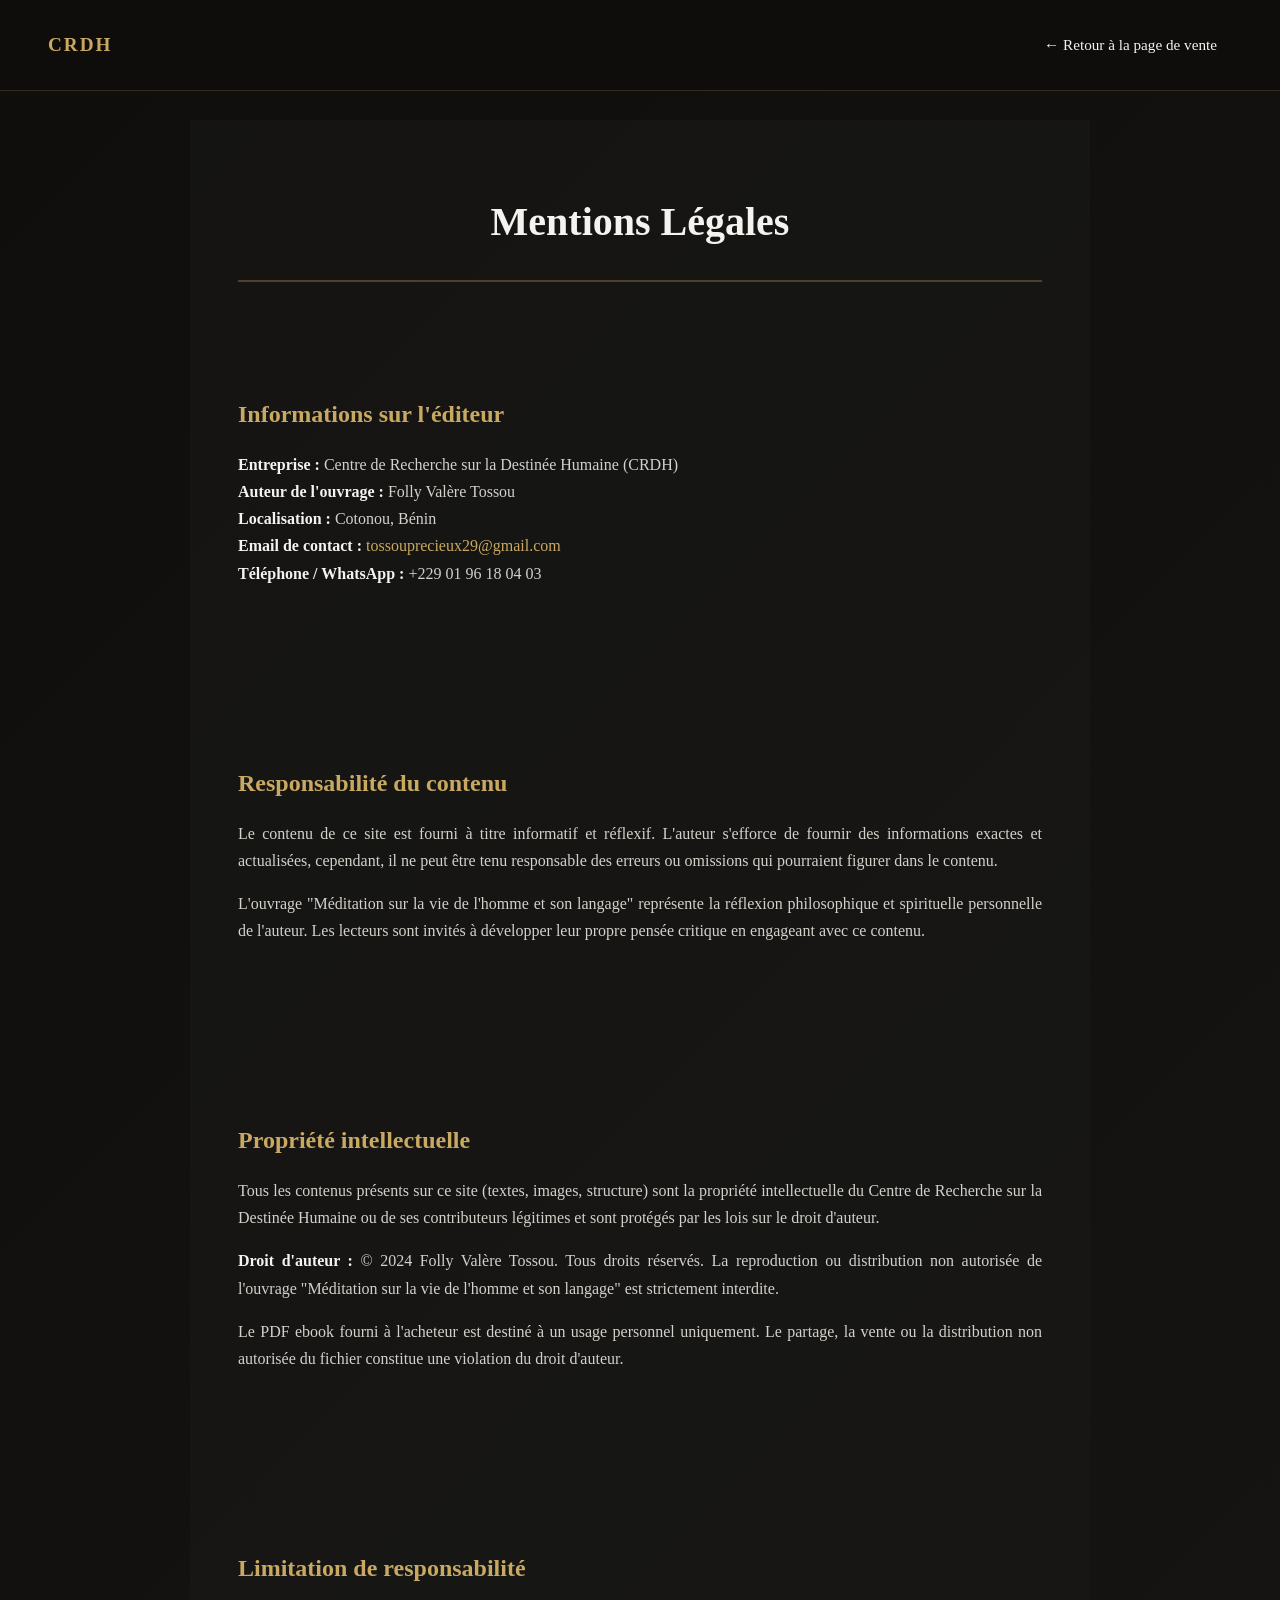
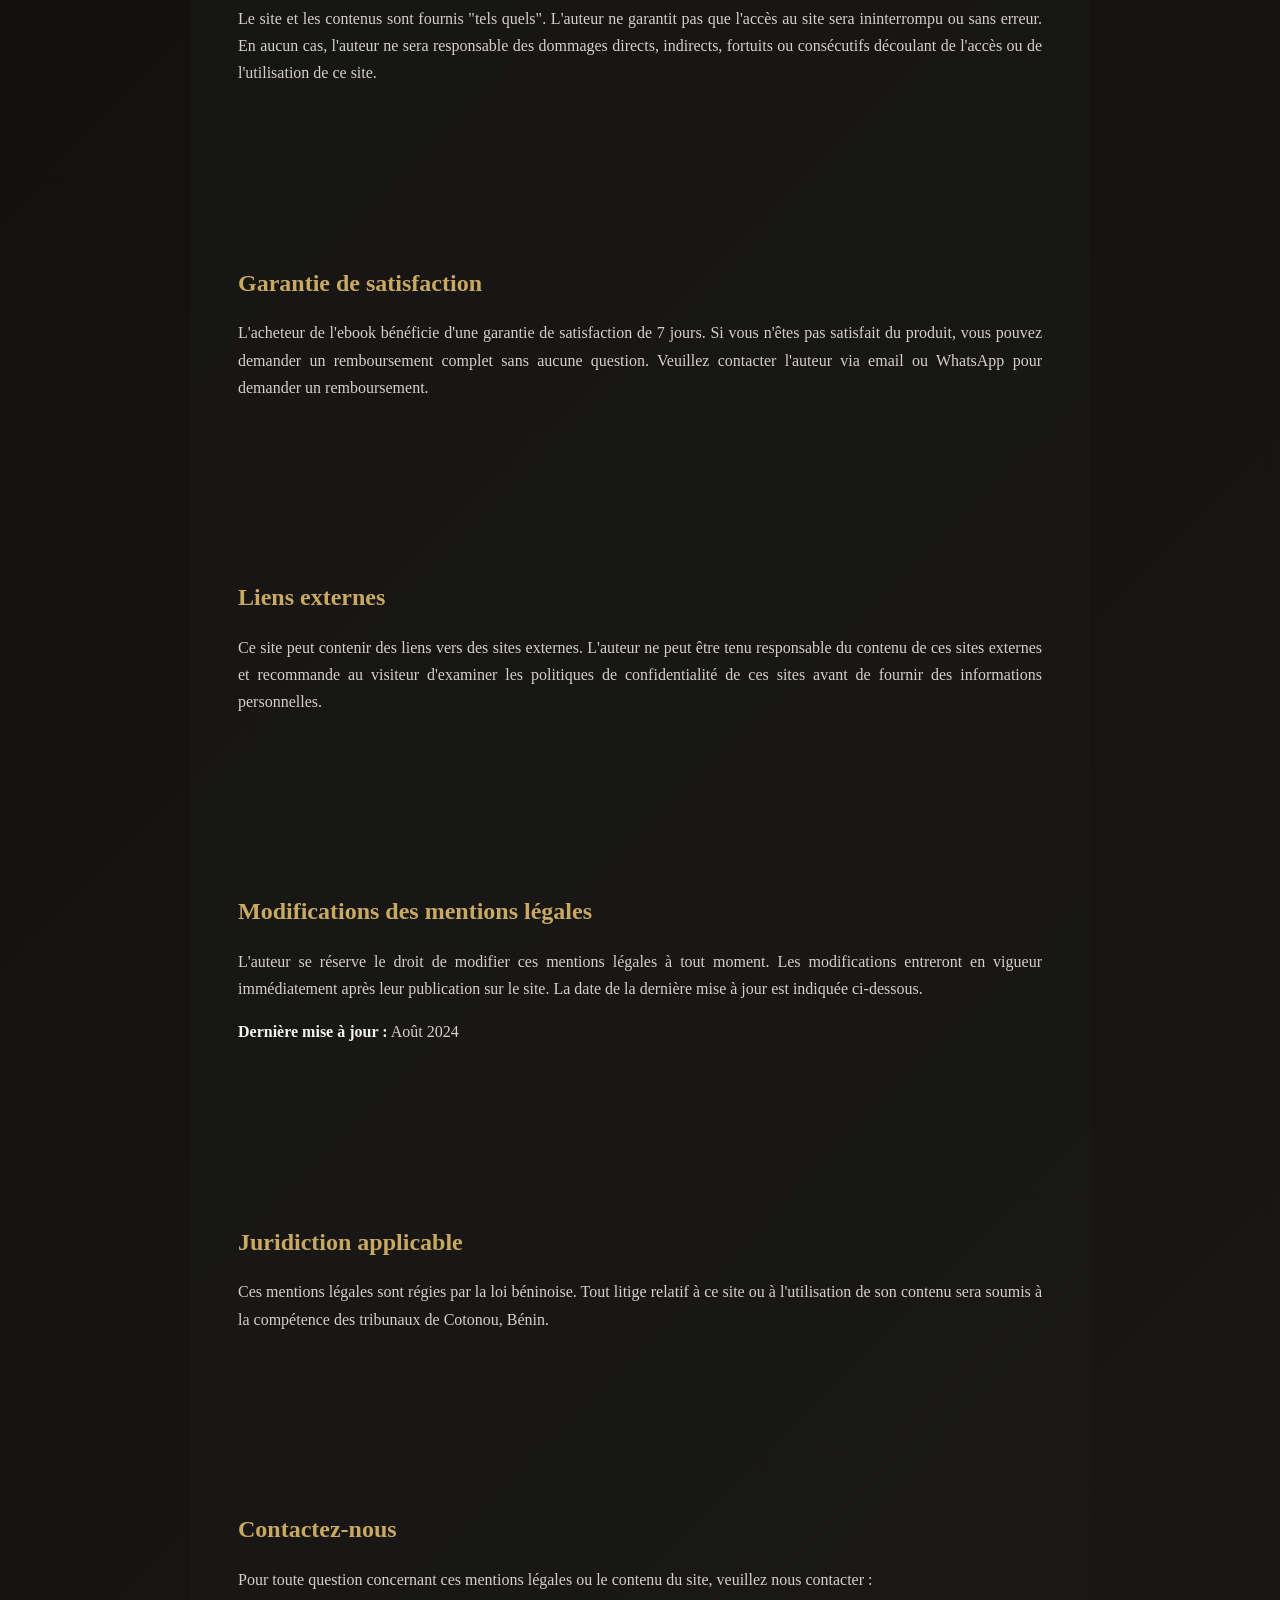
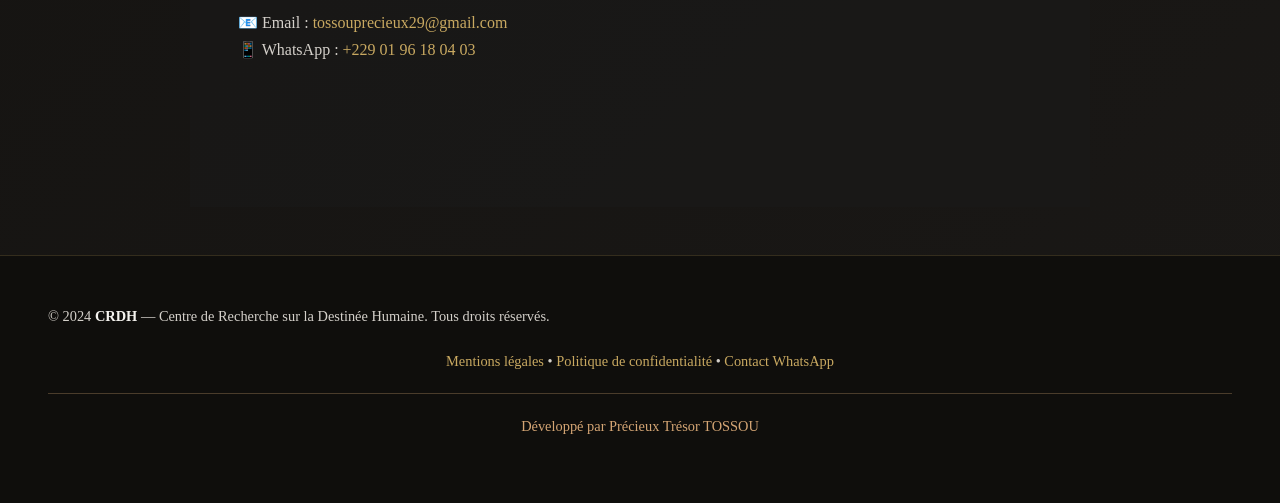
<file: mentions-legales.html>
<!DOCTYPE html>
<html lang="fr">
<head>
    <meta charset="UTF-8">
    <meta name="viewport" content="width=device-width, initial-scale=1.0">
    <title>Mentions Légales - CRDH</title>
    <link rel="stylesheet" href="style.css">
    <style>
        * {
            margin: 0;
            padding: 0;
            box-sizing: border-box;
        }

        :root {
            --cream: #F5F3EF;
            --black: #1A1A1A;
            --gold: #C9A961;
            --taupe: #8B8680;
            --light-gray: #D4D0CA;
            --dark-bg: #0F0E0C;
        }

        html {
            scroll-behavior: smooth;
        }

        body {
            font-family: 'Georgia', 'Garamond', serif;
            background: linear-gradient(135deg, #0F0E0C 0%, #1A1816 100%);
            color: var(--cream);
            line-height: 1.7;
            min-height: 100vh;
        }

        header {
            position: fixed;
            top: 0;
            width: 100%;
            display: flex;
            justify-content: space-between;
            align-items: center;
            padding: 1.5rem 3rem;
            background: rgba(15, 14, 12, 0.95);
            backdrop-filter: blur(10px);
            border-bottom: 1px solid rgba(201, 169, 97, 0.2);
            z-index: 1000;
        }

        .logo {
            font-size: 1.2rem;
            font-weight: 600;
            letter-spacing: 2px;
            color: var(--gold);
            text-transform: uppercase;
        }

        .back-btn {
            color: var(--cream);
            text-decoration: none;
            font-size: 0.95rem;
            transition: color 0.3s ease;
        }

        .back-btn:hover {
            color: var(--gold);
        }

        .container {
            max-width: 900px;
            margin: 120px auto 0;
            padding: 3rem;
            background: rgba(26, 26, 26, 0.5);
            min-height: calc(100vh - 120px);
        }

        h1 {
            font-size: 2.5rem;
            color: var(--cream);
            margin-bottom: 2rem;
            text-align: center;
            padding-bottom: 1.5rem;
            border-bottom: 2px solid rgba(201, 169, 97, 0.3);
        }

        h2 {
            font-size: 1.5rem;
            color: var(--gold);
            margin-top: 2.5rem;
            margin-bottom: 1rem;
        }

        p {
            color: var(--light-gray);
            margin-bottom: 1rem;
            text-align: justify;
        }

        strong {
            color: var(--cream);
        }

        a {
            color: var(--gold);
            text-decoration: none;
            transition: color 0.3s ease;
        }

        a:hover {
            color: var(--cream);
        }

        .section {
            margin-bottom: 2.5rem;
        }

        footer {
            padding: 3rem;
            background: rgba(15, 14, 12, 0.95);
            text-align: center;
            border-top: 1px solid rgba(201, 169, 97, 0.2);
            color: var(--light-gray);
            font-size: 0.9rem;
            margin-top: 3rem;
        }

        @media (max-width: 768px) {
            header {
                padding: 1rem 1.5rem;
            }

            .logo {
                font-size: 1rem;
            }

            .container {
                padding: 1.5rem;
                margin-top: 80px;
            }

            h1 {
                font-size: 1.8rem;
            }

            h2 {
                font-size: 1.2rem;
            }
        }
    </style>
</head>
<body>

    <header>
        <div class="logo">CRDH</div>
        <a href="index.html" class="back-btn">← Retour à la page de vente</a>
    </header>

    <div class="container">
        <h1>Mentions Légales</h1>

        <div class="section">
            <h2>Informations sur l'éditeur</h2>
            <p>
                <strong>Entreprise :</strong> Centre de Recherche sur la Destinée Humaine (CRDH)<br>
                <strong>Auteur de l'ouvrage :</strong> Folly Valère Tossou<br>
                <strong>Localisation :</strong> Cotonou, Bénin<br>
                <strong>Email de contact :</strong> <a href="mailto:tossouprecieux29@gmail.com">tossouprecieux29@gmail.com</a><br>
                <strong>Téléphone / WhatsApp :</strong> +229 01 96 18 04 03
            </p>
        </div>

        <div class="section">
            <h2>Responsabilité du contenu</h2>
            <p>
                Le contenu de ce site est fourni à titre informatif et réflexif. L'auteur s'efforce de fournir des informations exactes et actualisées, cependant, il ne peut être tenu responsable des erreurs ou omissions qui pourraient figurer dans le contenu.
            </p>
            <p>
                L'ouvrage "Méditation sur la vie de l'homme et son langage" représente la réflexion philosophique et spirituelle personnelle de l'auteur. Les lecteurs sont invités à développer leur propre pensée critique en engageant avec ce contenu.
            </p>
        </div>

        <div class="section">
            <h2>Propriété intellectuelle</h2>
            <p>
                Tous les contenus présents sur ce site (textes, images, structure) sont la propriété intellectuelle du Centre de Recherche sur la Destinée Humaine ou de ses contributeurs légitimes et sont protégés par les lois sur le droit d'auteur.
            </p>
            <p>
                <strong>Droit d'auteur :</strong> © 2024 Folly Valère Tossou. Tous droits réservés. La reproduction ou distribution non autorisée de l'ouvrage "Méditation sur la vie de l'homme et son langage" est strictement interdite.
            </p>
            <p>
                Le PDF ebook fourni à l'acheteur est destiné à un usage personnel uniquement. Le partage, la vente ou la distribution non autorisée du fichier constitue une violation du droit d'auteur.
            </p>
        </div>

        <div class="section">
            <h2>Limitation de responsabilité</h2>
            <p>
                Le site et les contenus sont fournis "tels quels". L'auteur ne garantit pas que l'accès au site sera ininterrompu ou sans erreur. En aucun cas, l'auteur ne sera responsable des dommages directs, indirects, fortuits ou consécutifs découlant de l'accès ou de l'utilisation de ce site.
            </p>
        </div>

        <div class="section">
            <h2>Garantie de satisfaction</h2>
            <p>
                L'acheteur de l'ebook bénéficie d'une garantie de satisfaction de 7 jours. Si vous n'êtes pas satisfait du produit, vous pouvez demander un remboursement complet sans aucune question. Veuillez contacter l'auteur via email ou WhatsApp pour demander un remboursement.
            </p>
        </div>

        <div class="section">
            <h2>Liens externes</h2>
            <p>
                Ce site peut contenir des liens vers des sites externes. L'auteur ne peut être tenu responsable du contenu de ces sites externes et recommande au visiteur d'examiner les politiques de confidentialité de ces sites avant de fournir des informations personnelles.
            </p>
        </div>

        <div class="section">
            <h2>Modifications des mentions légales</h2>
            <p>
                L'auteur se réserve le droit de modifier ces mentions légales à tout moment. Les modifications entreront en vigueur immédiatement après leur publication sur le site. La date de la dernière mise à jour est indiquée ci-dessous.
            </p>
            <p>
                <strong>Dernière mise à jour :</strong> Août 2024
            </p>
        </div>

        <div class="section">
            <h2>Juridiction applicable</h2>
            <p>
                Ces mentions légales sont régies par la loi béninoise. Tout litige relatif à ce site ou à l'utilisation de son contenu sera soumis à la compétence des tribunaux de Cotonou, Bénin.
            </p>
        </div>

        <div class="section">
            <h2>Contactez-nous</h2>
            <p>
                Pour toute question concernant ces mentions légales ou le contenu du site, veuillez nous contacter :
            </p>
            <p>
                📧 Email : <a href="mailto:tossouprecieux29@gmail.com">tossouprecieux29@gmail.com</a><br>
                📱 WhatsApp : <a href="https://wa.me/2290196180403">+229 01 96 18 04 03</a>
            </p>
        </div>
    </div>

    <footer>
    <div class="footer-content">
        <p>&copy; 2024 <strong>CRDH</strong> — Centre de Recherche sur la Destinée Humaine. Tous droits réservés.</p>
        <div class="footer-links">
            <a href="mentions-legales.html">Mentions légales</a>
            <span>•</span>
            <a href="politique-confidentialite.html">Politique de confidentialité</a>
            <span>•</span>
            <a href="https://wa.me/2290196180403" target="_blank">Contact WhatsApp</a>
        </div>
        <p class="developer-credit">
    <a href="https://precieux6.github.io/mon-portfolio/" target="_blank">
        Développé par Précieux Trésor TOSSOU
    </a>
</p>
    </div>
</footer>

</body>
</html>
</file>
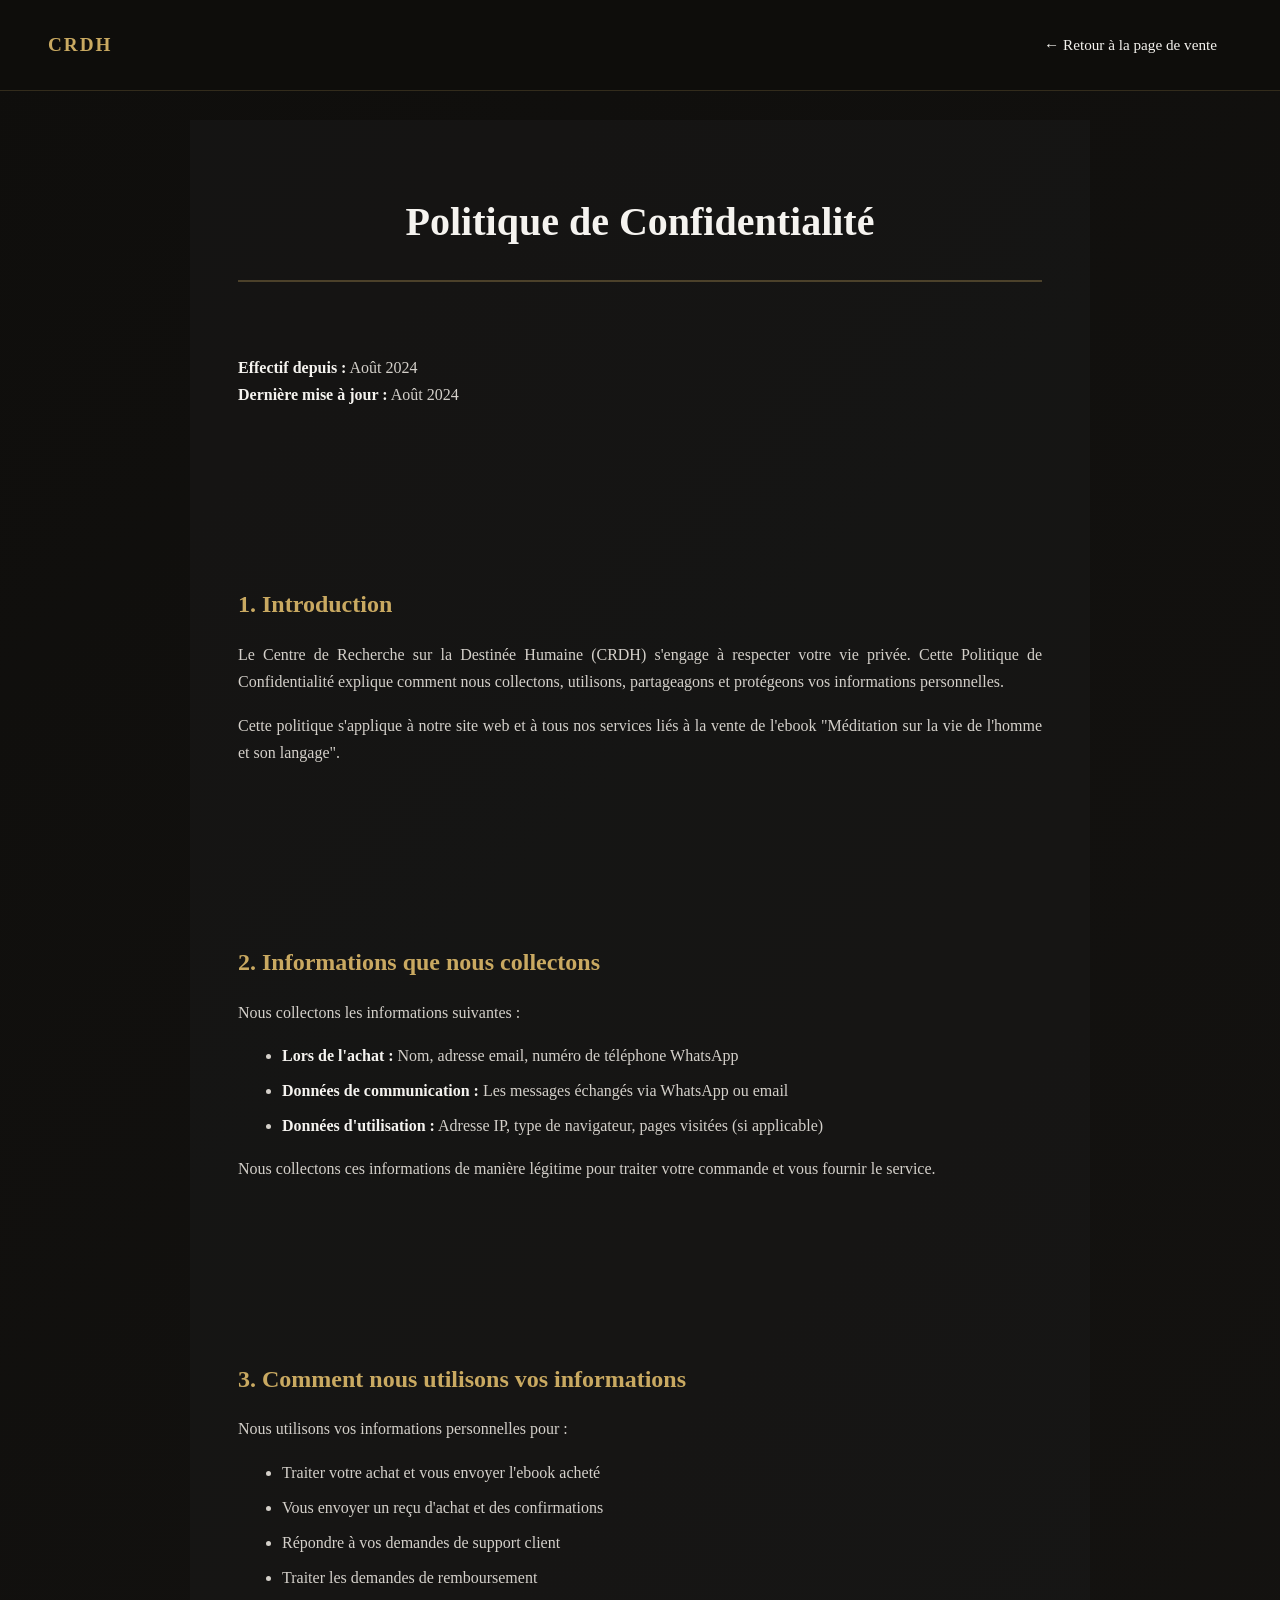
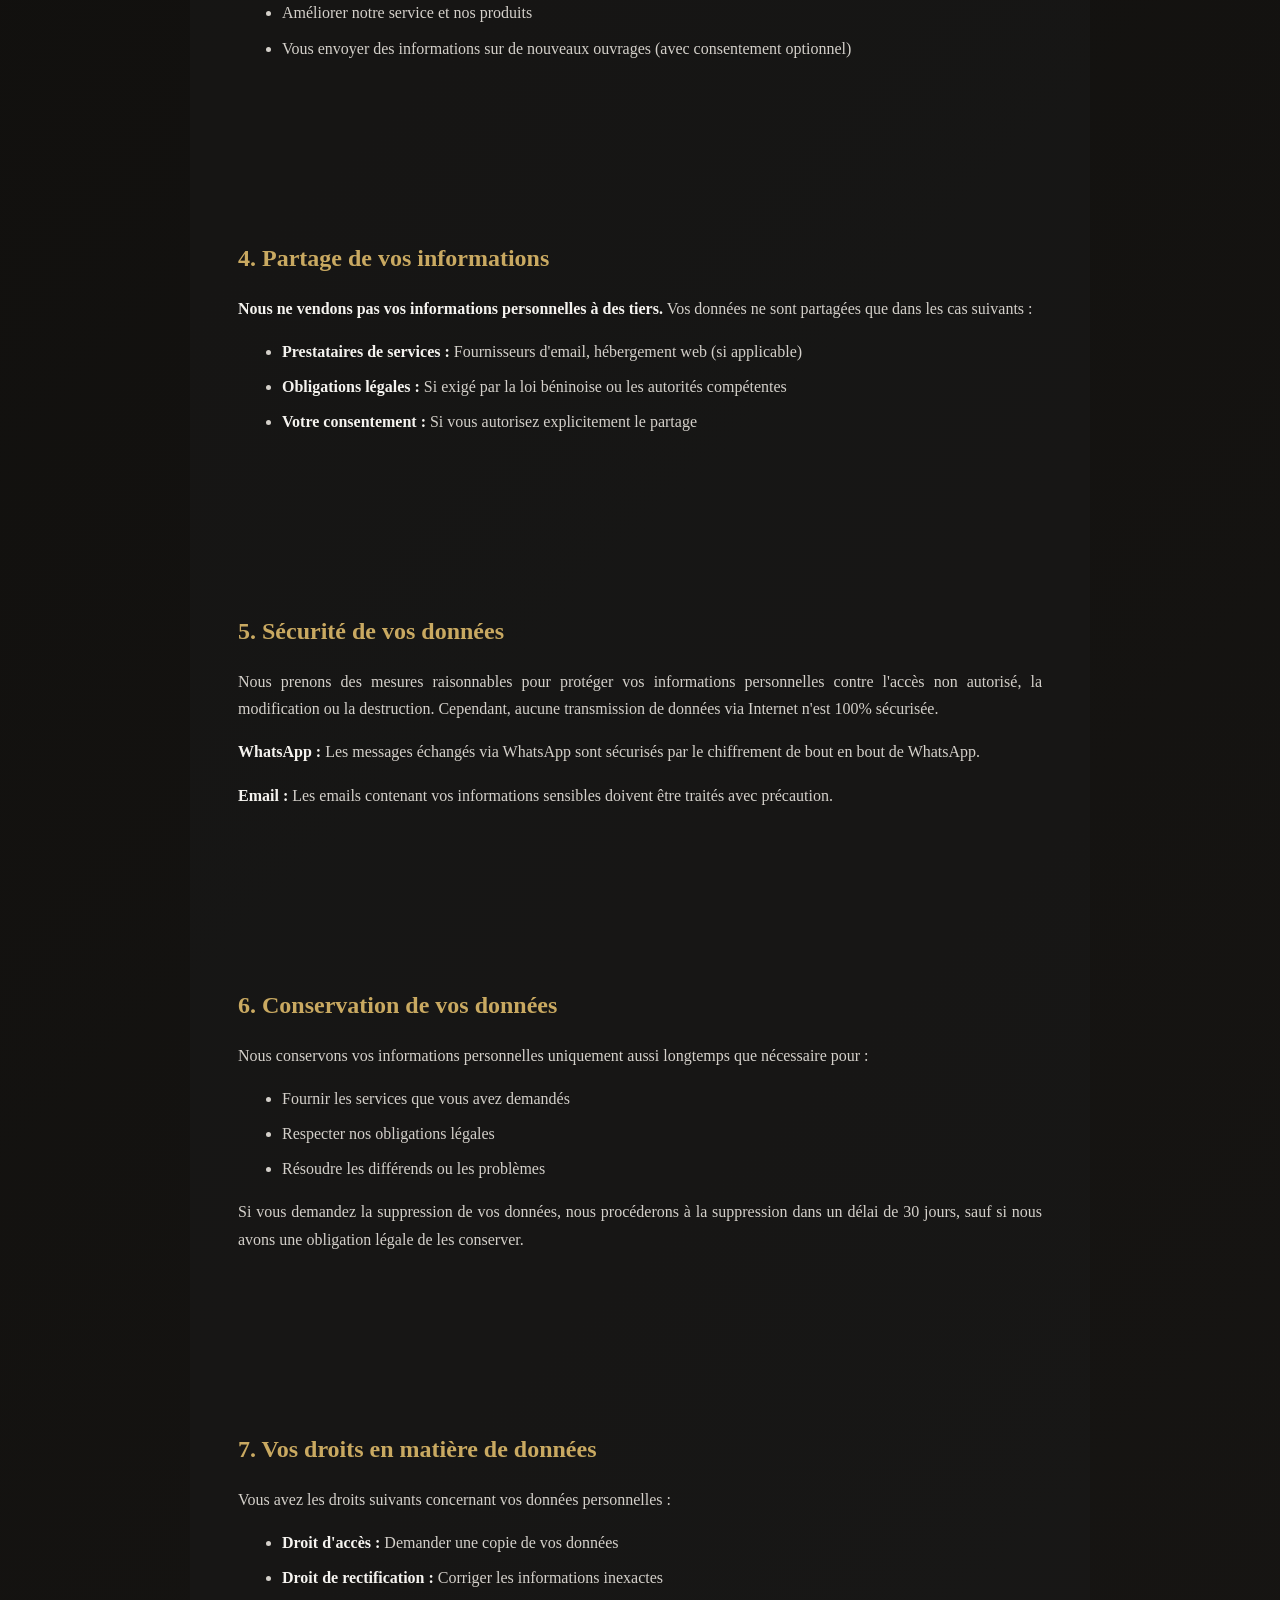
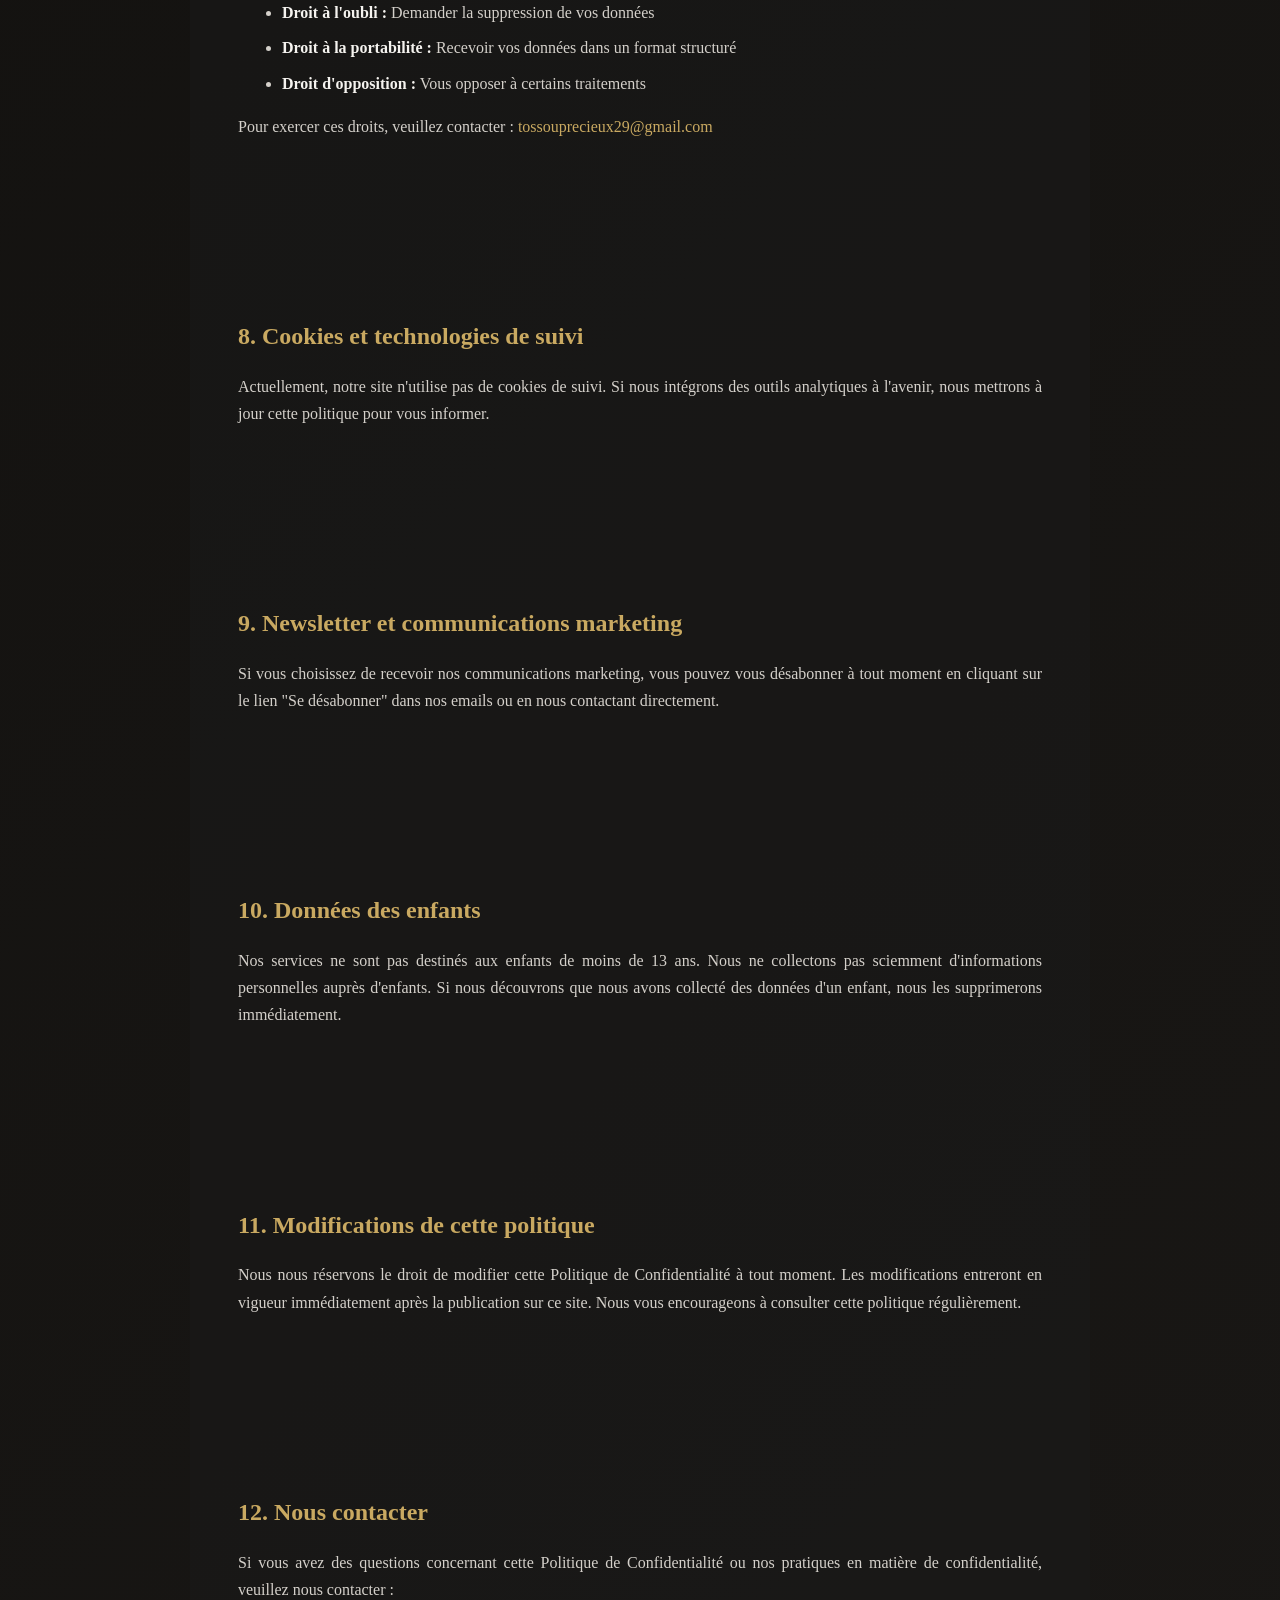
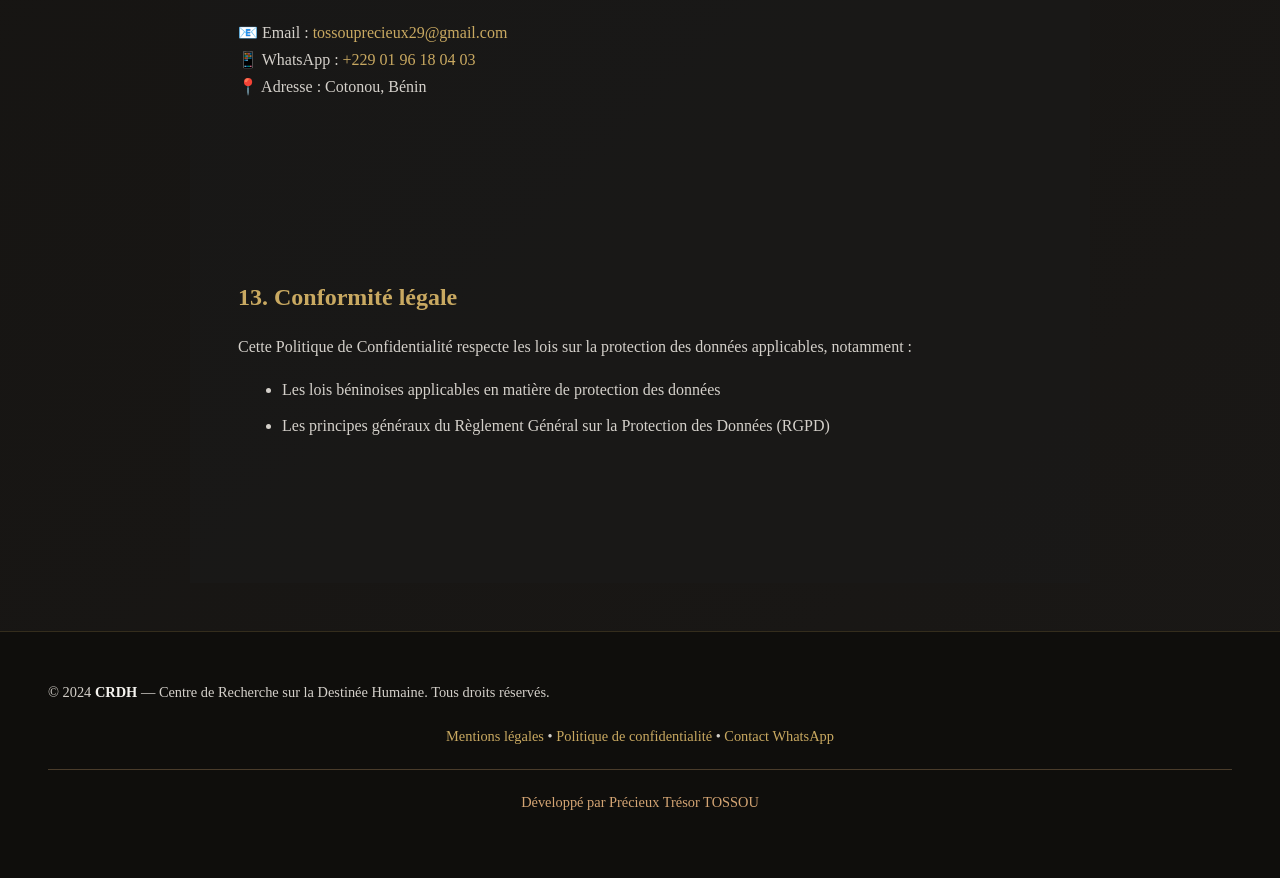
<file: politique-confidentialite.html>
<!DOCTYPE html>
<html lang="fr">
<head>
    <meta charset="UTF-8">
    <meta name="viewport" content="width=device-width, initial-scale=1.0">
    <title>Politique de Confidentialité - CRDH</title>
    <link rel="stylesheet" href="style.css"> 
    <style>
        * {
            margin: 0;
            padding: 0;
            box-sizing: border-box;
        }

        :root {
            --cream: #F5F3EF;
            --black: #1A1A1A;
            --gold: #C9A961;
            --taupe: #8B8680;
            --light-gray: #D4D0CA;
            --dark-bg: #0F0E0C;
        }

        html {
            scroll-behavior: smooth;
        }

        body {
            font-family: 'Georgia', 'Garamond', serif;
            background: linear-gradient(135deg, #0F0E0C 0%, #1A1816 100%);
            color: var(--cream);
            line-height: 1.7;
            min-height: 100vh;
        }

        header {
            position: fixed;
            top: 0;
            width: 100%;
            display: flex;
            justify-content: space-between;
            align-items: center;
            padding: 1.5rem 3rem;
            background: rgba(15, 14, 12, 0.95);
            backdrop-filter: blur(10px);
            border-bottom: 1px solid rgba(201, 169, 97, 0.2);
            z-index: 1000;
        }

        .logo {
            font-size: 1.2rem;
            font-weight: 600;
            letter-spacing: 2px;
            color: var(--gold);
            text-transform: uppercase;
        }

        .back-btn {
            color: var(--cream);
            text-decoration: none;
            font-size: 0.95rem;
            transition: color 0.3s ease;
        }

        .back-btn:hover {
            color: var(--gold);
        }

        .container {
            max-width: 900px;
            margin: 120px auto 0;
            padding: 3rem;
            background: rgba(26, 26, 26, 0.5);
            min-height: calc(100vh - 120px);
        }

        h1 {
            font-size: 2.5rem;
            color: var(--cream);
            margin-bottom: 2rem;
            text-align: center;
            padding-bottom: 1.5rem;
            border-bottom: 2px solid rgba(201, 169, 97, 0.3);
        }

        h2 {
            font-size: 1.5rem;
            color: var(--gold);
            margin-top: 2.5rem;
            margin-bottom: 1rem;
        }

        p {
            color: var(--light-gray);
            margin-bottom: 1rem;
            text-align: justify;
        }

        strong {
            color: var(--cream);
        }

        a {
            color: var(--gold);
            text-decoration: none;
            transition: color 0.3s ease;
        }

        a:hover {
            color: var(--cream);
        }

        .section {
            margin-bottom: 2.5rem;
        }

        ul {
            margin-left: 1.5rem;
            color: var(--light-gray);
            margin-bottom: 1rem;
        }

        li {
            margin-bottom: 0.5rem;
        }

        footer {
            padding: 3rem;
            background: rgba(15, 14, 12, 0.95);
            text-align: center;
            border-top: 1px solid rgba(201, 169, 97, 0.2);
            color: var(--light-gray);
            font-size: 0.9rem;
            margin-top: 3rem;
        }

        @media (max-width: 768px) {
            header {
                padding: 1rem 1.5rem;
            }

            .logo {
                font-size: 1rem;
            }

            .container {
                padding: 1.5rem;
                margin-top: 80px;
            }

            h1 {
                font-size: 1.8rem;
            }

            h2 {
                font-size: 1.2rem;
            }
        }
    </style>
</head>
<body>

    <header>
        <div class="logo">CRDH</div>
        <a href="index.html" class="back-btn">← Retour à la page de vente</a>
    </header>

    <div class="container">
        <h1>Politique de Confidentialité</h1>

        <div class="section">
            <p>
                <strong>Effectif depuis :</strong> Août 2024<br>
                <strong>Dernière mise à jour :</strong> Août 2024
            </p>
        </div>

        <div class="section">
            <h2>1. Introduction</h2>
            <p>
                Le Centre de Recherche sur la Destinée Humaine (CRDH) s'engage à respecter votre vie privée. Cette Politique de Confidentialité explique comment nous collectons, utilisons, partageagons et protégeons vos informations personnelles.
            </p>
            <p>
                Cette politique s'applique à notre site web et à tous nos services liés à la vente de l'ebook "Méditation sur la vie de l'homme et son langage".
            </p>
        </div>

        <div class="section">
            <h2>2. Informations que nous collectons</h2>
            <p>Nous collectons les informations suivantes :</p>
            <ul>
                <li><strong>Lors de l'achat :</strong> Nom, adresse email, numéro de téléphone WhatsApp</li>
                <li><strong>Données de communication :</strong> Les messages échangés via WhatsApp ou email</li>
                <li><strong>Données d'utilisation :</strong> Adresse IP, type de navigateur, pages visitées (si applicable)</li>
            </ul>
            <p>
                Nous collectons ces informations de manière légitime pour traiter votre commande et vous fournir le service.
            </p>
        </div>

        <div class="section">
            <h2>3. Comment nous utilisons vos informations</h2>
            <p>Nous utilisons vos informations personnelles pour :</p>
            <ul>
                <li>Traiter votre achat et vous envoyer l'ebook acheté</li>
                <li>Vous envoyer un reçu d'achat et des confirmations</li>
                <li>Répondre à vos demandes de support client</li>
                <li>Traiter les demandes de remboursement</li>
                <li>Améliorer notre service et nos produits</li>
                <li>Vous envoyer des informations sur de nouveaux ouvrages (avec consentement optionnel)</li>
            </ul>
        </div>

        <div class="section">
            <h2>4. Partage de vos informations</h2>
            <p>
                <strong>Nous ne vendons pas vos informations personnelles à des tiers.</strong> Vos données ne sont partagées que dans les cas suivants :
            </p>
            <ul>
                <li><strong>Prestataires de services :</strong> Fournisseurs d'email, hébergement web (si applicable)</li>
                <li><strong>Obligations légales :</strong> Si exigé par la loi béninoise ou les autorités compétentes</li>
                <li><strong>Votre consentement :</strong> Si vous autorisez explicitement le partage</li>
            </ul>
        </div>

        <div class="section">
            <h2>5. Sécurité de vos données</h2>
            <p>
                Nous prenons des mesures raisonnables pour protéger vos informations personnelles contre l'accès non autorisé, la modification ou la destruction. Cependant, aucune transmission de données via Internet n'est 100% sécurisée.
            </p>
            <p>
                <strong>WhatsApp :</strong> Les messages échangés via WhatsApp sont sécurisés par le chiffrement de bout en bout de WhatsApp.
            </p>
            <p>
                <strong>Email :</strong> Les emails contenant vos informations sensibles doivent être traités avec précaution.
            </p>
        </div>

        <div class="section">
            <h2>6. Conservation de vos données</h2>
            <p>
                Nous conservons vos informations personnelles uniquement aussi longtemps que nécessaire pour :
            </p>
            <ul>
                <li>Fournir les services que vous avez demandés</li>
                <li>Respecter nos obligations légales</li>
                <li>Résoudre les différends ou les problèmes</li>
            </ul>
            <p>
                Si vous demandez la suppression de vos données, nous procéderons à la suppression dans un délai de 30 jours, sauf si nous avons une obligation légale de les conserver.
            </p>
        </div>

        <div class="section">
            <h2>7. Vos droits en matière de données</h2>
            <p>Vous avez les droits suivants concernant vos données personnelles :</p>
            <ul>
                <li><strong>Droit d'accès :</strong> Demander une copie de vos données</li>
                <li><strong>Droit de rectification :</strong> Corriger les informations inexactes</li>
                <li><strong>Droit à l'oubli :</strong> Demander la suppression de vos données</li>
                <li><strong>Droit à la portabilité :</strong> Recevoir vos données dans un format structuré</li>
                <li><strong>Droit d'opposition :</strong> Vous opposer à certains traitements</li>
            </ul>
            <p>
                Pour exercer ces droits, veuillez contacter : <a href="mailto:tossouprecieux29@gmail.com">tossouprecieux29@gmail.com</a>
            </p>
        </div>

        <div class="section">
            <h2>8. Cookies et technologies de suivi</h2>
            <p>
                Actuellement, notre site n'utilise pas de cookies de suivi. Si nous intégrons des outils analytiques à l'avenir, nous mettrons à jour cette politique pour vous informer.
            </p>
        </div>

        <div class="section">
            <h2>9. Newsletter et communications marketing</h2>
            <p>
                Si vous choisissez de recevoir nos communications marketing, vous pouvez vous désabonner à tout moment en cliquant sur le lien "Se désabonner" dans nos emails ou en nous contactant directement.
            </p>
        </div>

        <div class="section">
            <h2>10. Données des enfants</h2>
            <p>
                Nos services ne sont pas destinés aux enfants de moins de 13 ans. Nous ne collectons pas sciemment d'informations personnelles auprès d'enfants. Si nous découvrons que nous avons collecté des données d'un enfant, nous les supprimerons immédiatement.
            </p>
        </div>

        <div class="section">
            <h2>11. Modifications de cette politique</h2>
            <p>
                Nous nous réservons le droit de modifier cette Politique de Confidentialité à tout moment. Les modifications entreront en vigueur immédiatement après la publication sur ce site. Nous vous encourageons à consulter cette politique régulièrement.
            </p>
        </div>

        <div class="section">
            <h2>12. Nous contacter</h2>
            <p>
                Si vous avez des questions concernant cette Politique de Confidentialité ou nos pratiques en matière de confidentialité, veuillez nous contacter :
            </p>
            <p>
                📧 Email : <a href="mailto:tossouprecieux29@gmail.com">tossouprecieux29@gmail.com</a><br>
                📱 WhatsApp : <a href="https://wa.me/2290196180403">+229 01 96 18 04 03</a><br>
                📍 Adresse : Cotonou, Bénin
            </p>
        </div>

        <div class="section">
            <h2>13. Conformité légale</h2>
            <p>
                Cette Politique de Confidentialité respecte les lois sur la protection des données applicables, notamment :
            </p>
            <ul>
                <li>Les lois béninoises applicables en matière de protection des données</li>
                <li>Les principes généraux du Règlement Général sur la Protection des Données (RGPD)</li>
            </ul>
        </div>
    </div>

    <footer>
    <div class="footer-content">
        <p>&copy; 2024 <strong>CRDH</strong> — Centre de Recherche sur la Destinée Humaine. Tous droits réservés.</p>
        <div class="footer-links">
            <a href="mentions-legales.html">Mentions légales</a>
            <span>•</span>
            <a href="politique-confidentialite.html">Politique de confidentialité</a>
            <span>•</span>
            <a href="https://wa.me/2290196180403" target="_blank">Contact WhatsApp</a>
        </div>
        <p class="developer-credit">
    <a href="https://precieux6.github.io/mon-portfolio/" target="_blank">
        Développé par Précieux Trésor TOSSOU
    </a>
</p>
    </div>
</footer>

</body>
</html>
</file>
<file: style.css>
/* ===================================
   RESPONSIVE DESIGN - MOBILE FIRST
   =================================== */

/* Base mobile (par défaut) */
* {
    box-sizing: border-box;
}

body {
    font-size: 16px;
    line-height: 1.6;
    overflow-x: hidden;
}

/* Container */
.container {
    width: 100%;
    max-width: 100%;
    padding: 0 15px;
    margin: 0 auto;
}

/* Header */
header {
    padding: 15px;
    text-align: center;
}

.logo {
    font-size: 1.5rem;
    margin-bottom: 10px;
}

.back-btn {
    display: inline-block;
    font-size: 0.9rem;
    padding: 8px 15px;
    text-decoration: none;
    color: #666;
}

/* Titres */
h1 {
    font-size: 1.8rem;
    margin: 20px 0;
    word-wrap: break-word;
}

h2 {
    font-size: 1.4rem;
}

h3 {
    font-size: 1.2rem;
}

/* Sections */
.section {
    padding: 20px 0;
}

/* Boutons */
.button, 
.cta-button,
button {
    width: 100%;
    max-width: 300px;
    padding: 15px 20px;
    font-size: 1rem;
    margin: 10px 0;
    display: block;
    margin-left: auto;
    margin-right: auto;
}

/* Navigation */
nav, .nav-links {
    display: flex;
    flex-direction: column;
    gap: 10px;
    padding: 10px;
}

nav a, .nav-links a {
    padding: 10px;
    text-align: center;
}

/* FAQ - Accordéon */
.faq-item {
    margin-bottom: 15px;
    padding: 15px;
}

.faq-question {
    font-size: 1rem;
    cursor: pointer;
}

.faq-answer {
    font-size: 0.95rem;
    margin-top: 10px;
    padding-top: 10px;
    border-top: 1px solid #eee;
}

/* Témoignages */
.testimonial {
    padding: 15px;
    margin: 10px 0;
}

.testimonial-text {
    font-size: 0.95rem;
    font-style: italic;
}

/* Pricing */
.pricing-section {
    padding: 30px 15px;
}

.price {
    font-size: 2rem;
    margin: 15px 0;
}

/* Footer */
footer {
    padding: 20px 15px;
    text-align: center;
}

/* Images */
img {
    max-width: 100%;
    height: auto;
}

/* Texte */
p {
    margin-bottom: 15px;
    word-wrap: break-word;
}

/* Listes */
ul, ol {
    padding-left: 20px;
    margin: 15px 0;
}

li {
    margin-bottom: 8px;
}

/* Tablette */
@media (min-width: 768px) {
    .container {
        padding: 0 30px;
        max-width: 750px;
    }
    
    h1 {
        font-size: 2.2rem;
    }
    
    h2 {
        font-size: 1.6rem;
    }
    
    nav, .nav-links {
        flex-direction: row;
        justify-content: center;
        gap: 20px;
    }
    
    .button, 
    .cta-button {
        width: auto;
        max-width: none;
        display: inline-block;
    }
    
    header {
        display: flex;
        justify-content: space-between;
        align-items: center;
        padding: 20px 30px;
    }
    
    .logo {
        margin-bottom: 0;
    }
}

/* Desktop */
@media (min-width: 1024px) {
    .container {
        max-width: 960px;
    }
    
    h1 {
        font-size: 2.5rem;
    }
    
    .section {
        padding: 40px 0;
    }
}

/* Large Desktop */
@media (min-width: 1200px) {
    .container {
        max-width: 1140px;
    }
}

/* ===================================
   MENU HAMBURGER - MOBILE
   =================================== */

.hamburger {
    display: none;
    flex-direction: column;
    justify-content: space-around;
    width: 30px;
    height: 25px;
    background: transparent;
    border: none;
    cursor: pointer;
    padding: 0;
    z-index: 1001;
}

.hamburger span {
    width: 100%;
    height: 3px;
    background: var(--gold, #C9A961);
    border-radius: 2px;
    transition: all 0.3s ease;
    display: block;
}

/* Animation du hamburger en croix quand actif */
.hamburger.active span:nth-child(1) {
    transform: rotate(45deg) translate(8px, 8px);
}

.hamburger.active span:nth-child(2) {
    opacity: 0;
}

.hamburger.active span:nth-child(3) {
    transform: rotate(-45deg) translate(7px, -7px);
}

/* Overlay sombre quand menu ouvert */
.overlay {
    display: none;
    position: fixed;
    top: 0;
    left: 0;
    width: 100%;
    height: 100%;
    background: rgba(0,0,0,0.5);
    z-index: 999;
}

.overlay.active {
    display: block;
}

/* Navigation mobile */
@media (max-width: 768px) {
    .hamburger {
        display: flex;
    }
    
    header {
        position: relative;
        display: flex;
        justify-content: space-between;
        align-items: center;
        padding: 15px 20px;
    }
    
    .nav-links {
        position: fixed;
        top: 0;
        right: -100%;
        width: 70%;
        max-width: 300px;
        height: 100vh;
        background: #1A1A1A;
        flex-direction: column;
        justify-content: center;
        align-items: center;
        gap: 30px;
        transition: right 0.3s ease;
        z-index: 1000;
        box-shadow: -5px 0 15px rgba(0,0,0,0.5);
    }
    
    .nav-links.active {
        right: 0;
    }
    
    .nav-links a {
        font-size: 1.2rem;
        color: #fff;
        text-decoration: none;
        padding: 10px 20px;
        display: block;
        text-align: center;
    }
    
    .nav-links a:hover {
        color: var(--gold, #C9A961);
    }
}

/* Desktop : navigation horizontale normale */
@media (min-width: 769px) {
    .nav-links {
        display: flex;
        flex-direction: row;
        gap: 20px;
    }
    
    .nav-links a {
        color: #fff;
        text-decoration: none;
        font-size: 1rem;
    }
    
    .nav-links a:hover {
        color: var(--gold, #C9A961);
    }
    
    header {
        display: flex;
        justify-content: space-between;
        align-items: center;
        padding: 20px 40px;
    }
}

/* Centrage du footer et de tous ses éléments */
footer {
    text-align: center;
}

.footer-content {
    text-align: center;
}

.footer-links {
    text-align: center;
    margin: 20px 0;
}

.developer-credit {
    text-align: center;
    margin-top: 20px;
    padding-top: 20px;
    border-top: 1px solid rgba(212, 165, 116, 0.3);
}

.developer-credit a {
    color: var(--accent-gold, #d4a574);
    text-decoration: none;
    font-weight: 500;
    transition: color 0.3s ease;
}

.developer-credit a:hover {
    color: var(--white);
    text-decoration: underline;
}
</file>
